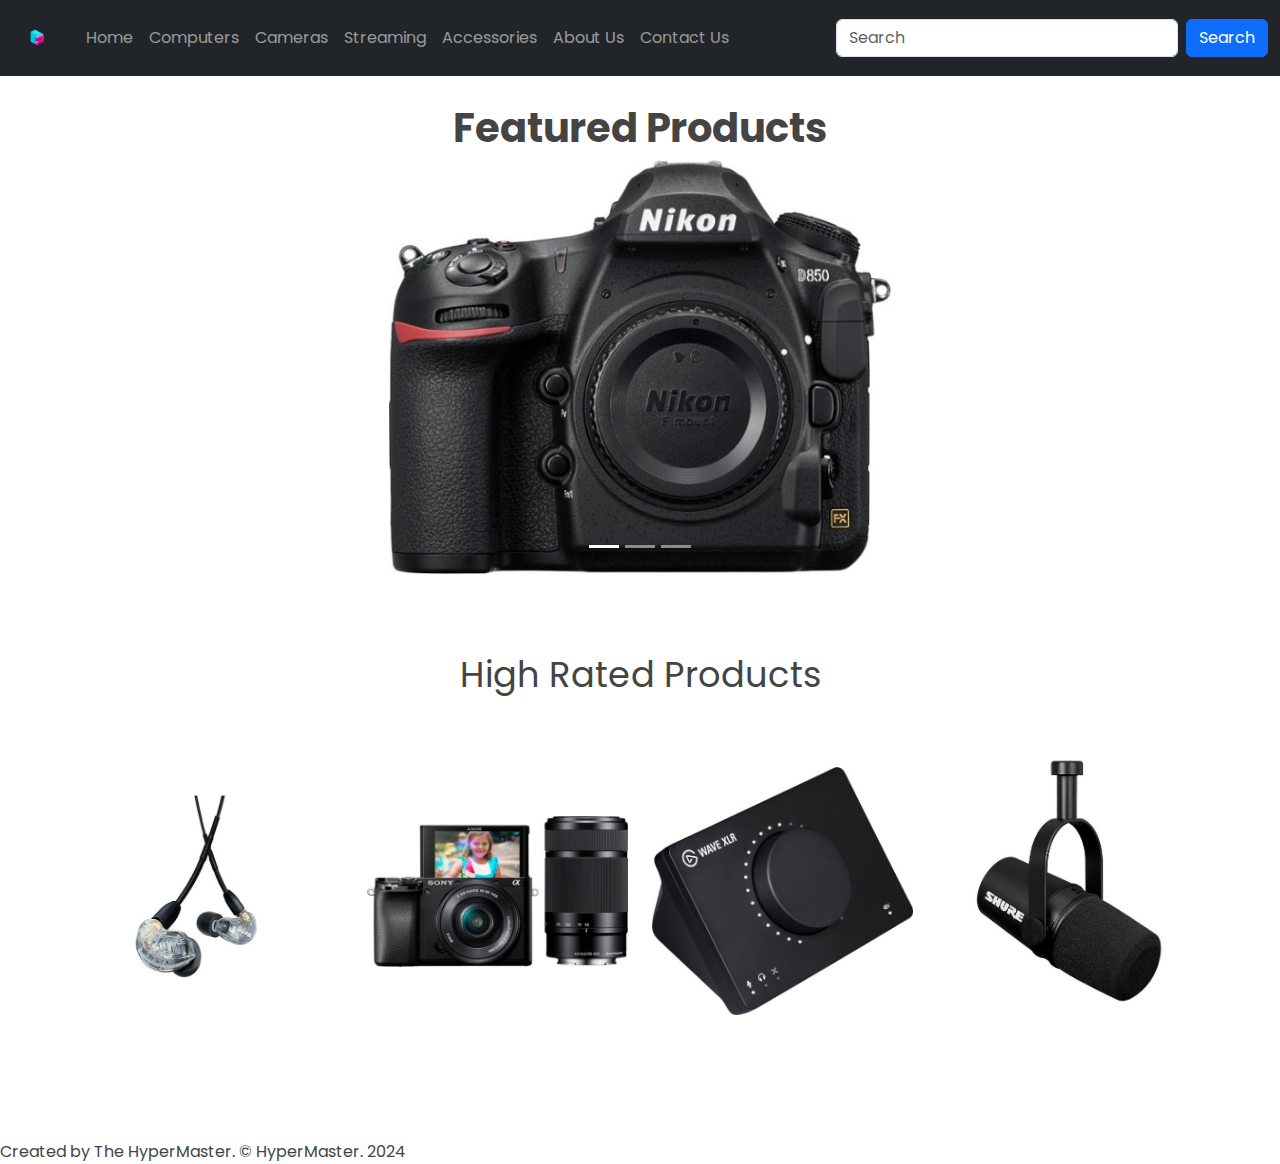
<file: index.html>
<!DOCTYPE html>
<html lang="en">
<head>
  <title>Home</title>
  <meta charset="utf-8">
  <meta name="viewport" content="width=device-width, initial-scale=1">
  <link href="https://cdn.jsdelivr.net/npm/bootstrap@5.3.3/dist/css/bootstrap.min.css" rel="stylesheet">
  <script src="https://cdn.jsdelivr.net/npm/bootstrap@5.3.3/dist/js/bootstrap.bundle.min.js"></script>
  <link rel='stylesheet' href='https://cdnjs.cloudflare.com/ajax/libs/font-awesome/5.15.3/css/all.min.css'>
  <link rel="stylesheet" href="index.css">
  
<!-- Required meta tags on the head section -->
<meta name="author" content="Raymundo Carrasco">
<meta name="description" content="The index page for the ecommerce project.">
<meta name="keywords" content="index, button, carousel">

</head>
<body>
    <nav class="navbar navbar-expand-sm navbar-dark bg-dark fixed-top">
      <div class="container-fluid">
        <a class="navbar-brand" href="index.html"><img src="images/logo.png" alt="Logo" height="50px"></a>
        <button class="navbar-toggler" type="button" data-bs-toggle="collapse" data-bs-target="#mynavbar">
          <span class="navbar-toggler-icon"></span>
        </button>
        <div class="collapse navbar-collapse" id="mynavbar">
          <ul class="navbar-nav me-auto">
            <li class="nav-item">
              <a class="nav-link" href="index.html">Home</a>
            </li>
            <li class="nav-item">
              <a class="nav-link" href="computers.html">Computers</a>
            </li>
            <li class="nav-item">
              <a class="nav-link" href="cameras.html">Cameras</a>
            </li>
            <li class="nav-item">
              <a class="nav-link" href="streaming.html">Streaming</a>
            </li>
            <li class="nav-item">
              <a class="nav-link" href="accessories.html">Accessories</a>
            </li>
            <li class="nav-item">
              <a class="nav-link" href="about.html">About Us</a>
            </li>
            <li class="nav-item">
              <a class="nav-link" href="contact.html">Contact Us</a>
            </li>
          </ul>
          <form class="d-flex">
            <input class="form-control me-2" type="text" placeholder="Search">
            <button class="btn btn-primary" type="button">Search</button>
          </form>
        </div>
      </div>
    </nav> 
  <br>

  <div class="container-fluid" style="margin-top:80px">
<!-- Carousel -->
<div id="demo" class="carousel slide" data-bs-ride="carousel">
  <caption><h1 style="text-align: center;"><strong>Featured Products</strong></h1></caption>

  <!-- Indicators/dots -->
  <div class="carousel-indicators">
    <button type="button" data-bs-target="#demo" data-bs-slide-to="0" class="active"></button>
    <button type="button" data-bs-target="#demo" data-bs-slide-to="1"></button>
    <button type="button" data-bs-target="#demo" data-bs-slide-to="2"></button>
  </div>
  
  <!-- The slideshow/carousel -->
  <div class="carousel-inner">
    <div class="carousel-item active">
      <img src="images/index/6084300_sd.jpg" alt="Nikon" class="rounded mx-auto d-block" style="width:40%">
    </div>
    <div class="carousel-item">
      <img src="images/index/6469112_sd.jpg" alt="A7 II" class="rounded mx-auto d-block" style="width:40%">
    </div>
    <div class="carousel-item">
      <img src="images/index/6486182_sd.jpg" alt="A7" class="rounded mx-auto d-block" style="width:40%">
    </div>
  </div>
  
  <!-- Left and right controls/icons -->
  <button class="carousel-control-prev" type="button" data-bs-target="#demo" data-bs-slide="prev">
    <span class="carousel-control-prev-icon"></span>
  </button>
  <button class="carousel-control-next" type="button" data-bs-target="#demo" data-bs-slide="next">
    <span class="carousel-control-next-icon"></span>
  </button>
</div>
</div>

<section class="section-products">
  <div class="container">
      <div class="row justify-content-center text-center">
          <div class="col-md-8 col-lg-6">
              <div class="header">
                  <h2>High Rated Products</h2>
              </div>
          </div>
      </div>
      <div class="row">
          <!-- Single Product -->
          <div class="col-md-6 col-lg-4 col-xl-3">
              <div id="product-1" class="single-product">
                  <div class="part-1">
                      <ul>
                          <li><a href="#"><i class="fas fa-shopping-cart"></i></a></li>
                          <li><a href="#"><i class="fas fa-heart"></i></a></li>
                          <li><a href="#"><i class="fas fa-plus"></i></a></li>
                          <li><a href="#"><i class="fas fa-expand"></i></a></li>
                      </ul>
                  </div>
                  <div class="part-2">
                  </div>
              </div>
          </div>
          <!-- Single Product -->
          <div class="col-md-6 col-lg-4 col-xl-3">
              <div id="product-2" class="single-product">
                  <div class="part-1">
                      <ul>
                          <li><a href="#"><i class="fas fa-shopping-cart"></i></a></li>
                          <li><a href="#"><i class="fas fa-heart"></i></a></li>
                          <li><a href="#"><i class="fas fa-plus"></i></a></li>
                          <li><a href="#"><i class="fas fa-expand"></i></a></li>
                      </ul>
                  </div>
                  <div class="part-2">
                  </div>
              </div>
          </div>
          <!-- Single Product -->
          <div class="col-md-6 col-lg-4 col-xl-3">
              <div id="product-3" class="single-product">
                  <div class="part-1">
                      <ul>
                          <li><a href="#"><i class="fas fa-shopping-cart"></i></a></li>
                          <li><a href="#"><i class="fas fa-heart"></i></a></li>
                          <li><a href="#"><i class="fas fa-plus"></i></a></li>
                          <li><a href="#"><i class="fas fa-expand"></i></a></li>
                      </ul>
                  </div>
                  <div class="part-2">
                  </div>
              </div>
          </div>
          <!-- Single Product -->
          <div class="col-md-6 col-lg-4 col-xl-3">
              <div id="product-4" class="single-product">
                  <div class="part-1">
                      <ul>
                          <li><a href="#"><i class="fas fa-shopping-cart"></i></a></li>
                          <li><a href="#"><i class="fas fa-heart"></i></a></li>
                          <li><a href="#"><i class="fas fa-plus"></i></a></li>
                          <li><a href="#"><i class="fas fa-expand"></i></a></li>
                      </ul>
                  </div>
                  <div class="part-2">
                  </div>
              </div>
          </div>
      </div>
  </div>
</section>
<br>
<footer> Created by The HyperMaster. &copy; HyperMaster. 2024</footer>
</body>
</html>
</file>
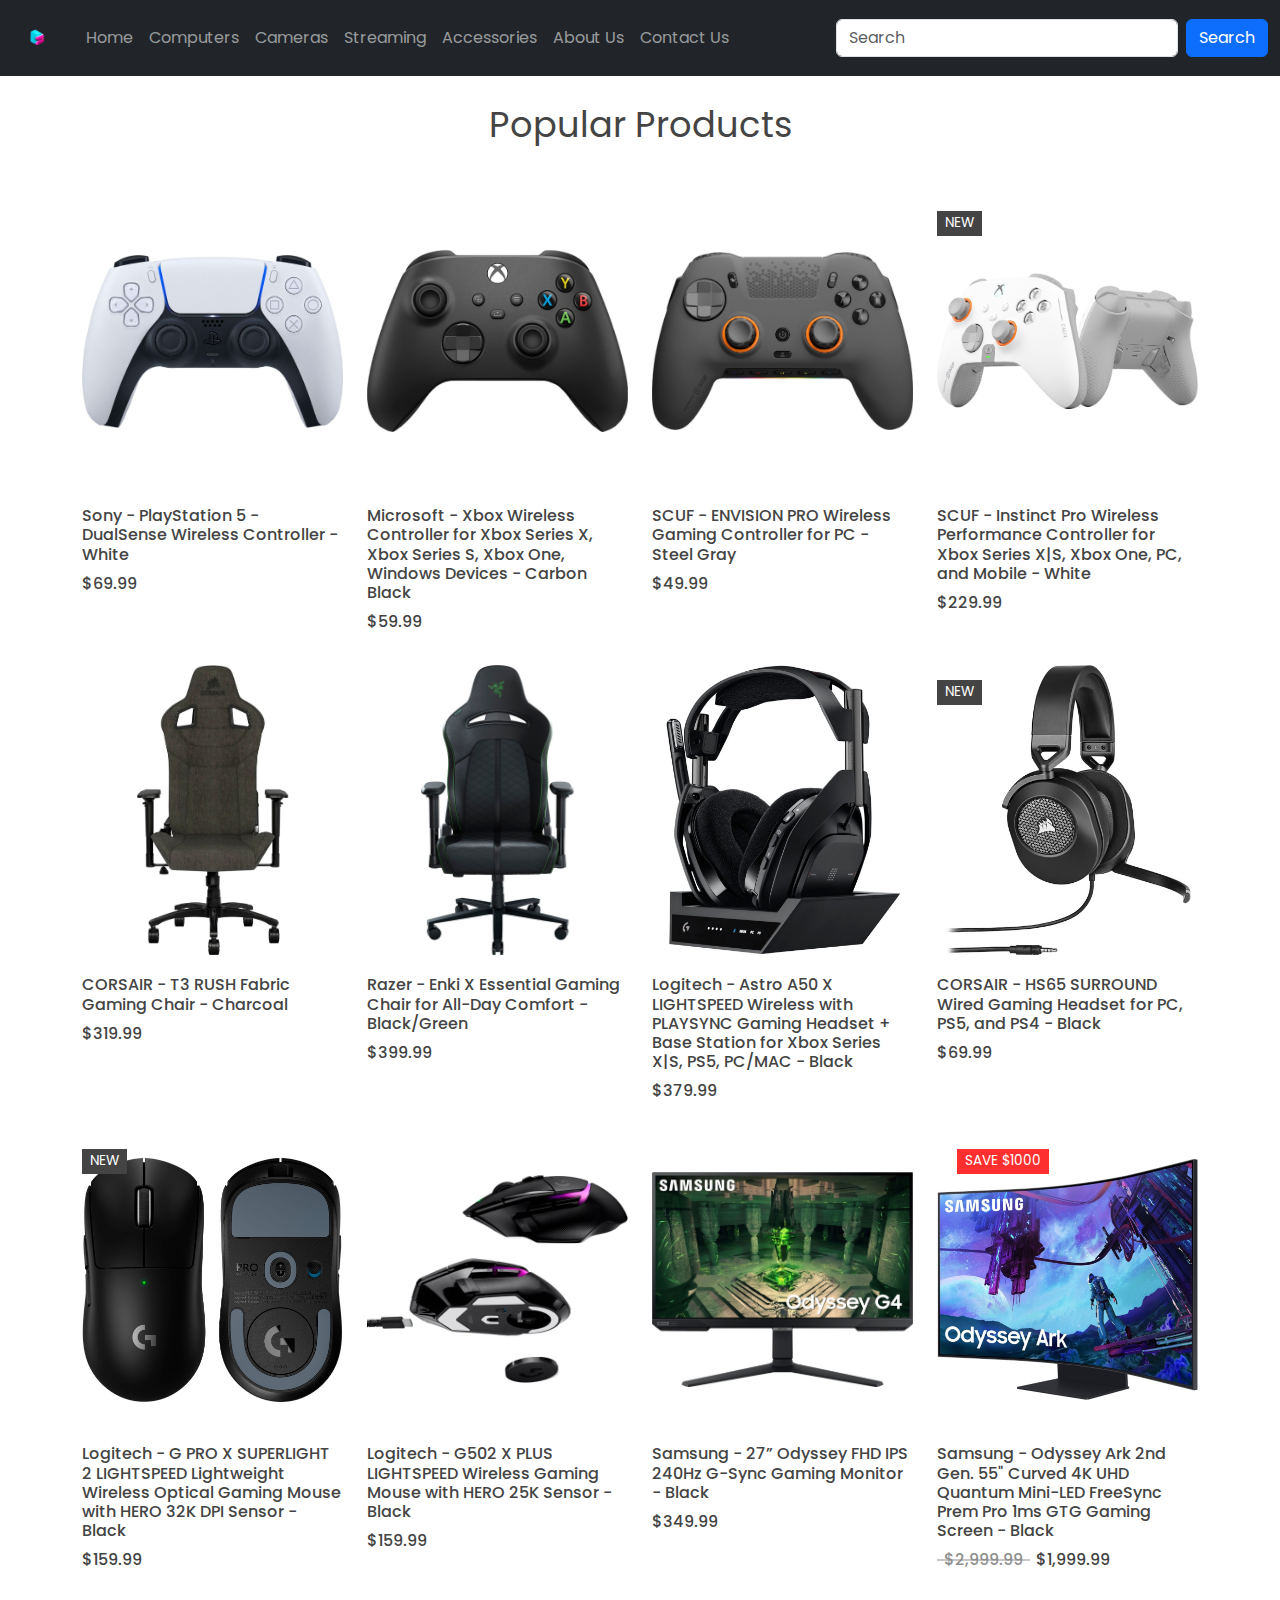
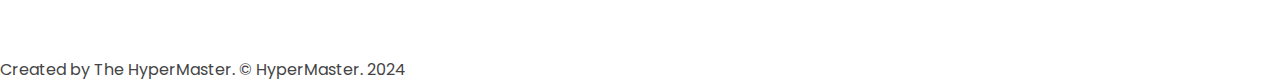
<file: accessories.html>
<!DOCTYPE html>
<html lang="en">
<head>
    <meta charset="UTF-8">
    <meta name="viewport" content="width=device-width, initial-scale=1.0">
    <link href="https://cdn.jsdelivr.net/npm/bootstrap@5.3.3/dist/css/bootstrap.min.css" rel="stylesheet">
	<script src="https://cdn.jsdelivr.net/npm/bootstrap@5.3.3/dist/js/bootstrap.bundle.min.js"></script> 
    <link rel='stylesheet' href='https://cdnjs.cloudflare.com/ajax/libs/font-awesome/5.15.3/css/all.min.css'>
    <link rel="stylesheet" href="accessories.css">
	<!-- Required meta tags on the head section -->
	<meta name="author" content="Raymundo Carrasco">
	<meta name="description" content="This is the html file for the accessories">
    <title>Accessories</title>
</head>
<body>
    <nav class="navbar navbar-expand-sm navbar-dark bg-dark fixed-top">
		<div class="container-fluid">
		  <a class="navbar-brand" href="index.html"><img src="images/logo.png" alt="Logo" height="50px"></a>
		  <button class="navbar-toggler" type="button" data-bs-toggle="collapse" data-bs-target="#mynavbar">
			<span class="navbar-toggler-icon"></span>
		  </button>
		  <div class="collapse navbar-collapse" id="mynavbar">
			<ul class="navbar-nav me-auto">
			  <li class="nav-item">
				<a class="nav-link" href="index.html">Home</a>
			  </li>
			  <li class="nav-item">
				<a class="nav-link" href="computers.html">Computers</a>
			  </li>
			  <li class="nav-item">
				<a class="nav-link" href="cameras.html">Cameras</a>
			  </li>
			  <li class="nav-item">
				<a class="nav-link" href="streaming.html">Streaming</a>
			  </li>
			  <li class="nav-item">
				<a class="nav-link" href="accessories.html">Accessories</a>
			  </li>
			  <li class="nav-item">
				<a class="nav-link" href="about.html">About Us</a>
			  </li>
			  <li class="nav-item">
				<a class="nav-link" href="contact.html">Contact Us</a>
			  </li>
			</ul>
			<form class="d-flex">
			  <input class="form-control me-2" type="text" placeholder="Search">
			  <button class="btn btn-primary" type="button">Search</button>
			</form>
		  </div>
		</div>
	  </nav> 
      <br>

	  <section class="section-products">
		<div class="container">
				<div class="row justify-content-center text-center">
						<div class="col-md-8 col-lg-6">
								<div class="header">
										<h2>Popular Products</h2>
								</div>
						</div>
				</div>
				<div class="row">
						<!-- Single Product -->
						<div class="col-md-6 col-lg-4 col-xl-3">
								<div id="product-1" class="single-product">
										<div class="part-1">
												<ul>
														<li><a href="#"><i class="fas fa-shopping-cart"></i></a></li>
														<li><a href="#"><i class="fas fa-heart"></i></a></li>
														<li><a href="#"><i class="fas fa-plus"></i></a></li>
														<li><a href="#"><i class="fas fa-expand"></i></a></li>
												</ul>
										</div>
										<div class="part-2">
												<h3 class="product-title">Sony - PlayStation 5 - DualSense Wireless Controller - White</h3>
												<h4 class="product-price">$69.99</h4>
										</div>
								</div>
						</div>
						<!-- Single Product -->
						<div class="col-md-6 col-lg-4 col-xl-3">
								<div id="product-2" class="single-product">
										<div class="part-1">
												<ul>
														<li><a href="#"><i class="fas fa-shopping-cart"></i></a></li>
														<li><a href="#"><i class="fas fa-heart"></i></a></li>
														<li><a href="#"><i class="fas fa-plus"></i></a></li>
														<li><a href="#"><i class="fas fa-expand"></i></a></li>
												</ul>
										</div>
										<div class="part-2">
												<h3 class="product-title">Microsoft - Xbox Wireless Controller for Xbox Series X, Xbox Series S, Xbox One, Windows Devices - Carbon Black</h3>
												<h4 class="product-price">$59.99</h4>
										</div>
								</div>
						</div>
						<!-- Single Product -->
						<div class="col-md-6 col-lg-4 col-xl-3">
								<div id="product-3" class="single-product">
										<div class="part-1">
												<ul>
														<li><a href="#"><i class="fas fa-shopping-cart"></i></a></li>
														<li><a href="#"><i class="fas fa-heart"></i></a></li>
														<li><a href="#"><i class="fas fa-plus"></i></a></li>
														<li><a href="#"><i class="fas fa-expand"></i></a></li>
												</ul>
										</div>
										<div class="part-2">
												<h3 class="product-title">SCUF - ENVISION PRO Wireless Gaming Controller for PC - Steel Gray</h3>
												<h4 class="product-price">$49.99</h4>
										</div>
								</div>
						</div>
						<!-- Single Product -->
						<div class="col-md-6 col-lg-4 col-xl-3">
								<div id="product-4" class="single-product">
										<div class="part-1">
												<span class="new">new</span>
												<ul>
														<li><a href="#"><i class="fas fa-shopping-cart"></i></a></li>
														<li><a href="#"><i class="fas fa-heart"></i></a></li>
														<li><a href="#"><i class="fas fa-plus"></i></a></li>
														<li><a href="#"><i class="fas fa-expand"></i></a></li>
												</ul>
										</div>
										<div class="part-2">
												<h3 class="product-title">SCUF - Instinct Pro Wireless Performance Controller for Xbox Series X|S, Xbox One, PC, and Mobile - White</h3>
												<h4 class="product-price">$229.99</h4>
										</div>
								</div>
						</div>
						<!-- Single Product -->
						<div class="col-md-6 col-lg-4 col-xl-3">
								<div id="product-5" class="single-product">
										<div class="part-1">
												<ul>
														<li><a href="#"><i class="fas fa-shopping-cart"></i></a></li>
														<li><a href="#"><i class="fas fa-heart"></i></a></li>
														<li><a href="#"><i class="fas fa-plus"></i></a></li>
														<li><a href="#"><i class="fas fa-expand"></i></a></li>
												</ul>
										</div>
										<div class="part-2">
												<h3 class="product-title">CORSAIR - T3 RUSH Fabric Gaming Chair - Charcoal</h3>
												<h4 class="product-price">$319.99</h4>
										</div>
								</div>
						</div>
						<!-- Single Product -->
						<div class="col-md-6 col-lg-4 col-xl-3">
								<div id="product-6" class="single-product">
										<div class="part-1">
												<ul>
														<li><a href="#"><i class="fas fa-shopping-cart"></i></a></li>
														<li><a href="#"><i class="fas fa-heart"></i></a></li>
														<li><a href="#"><i class="fas fa-plus"></i></a></li>
														<li><a href="#"><i class="fas fa-expand"></i></a></li>
												</ul>
										</div>
										<div class="part-2">
												<h3 class="product-title">Razer - Enki X Essential Gaming Chair for All-Day Comfort - Black/Green</h3>
												<h4 class="product-price">$399.99</h4>
										</div>
								</div>
						</div>
						<!-- Single Product -->
						<div class="col-md-6 col-lg-4 col-xl-3">
								<div id="product-7" class="single-product">
										<div class="part-1">
												<ul>
														<li><a href="#"><i class="fas fa-shopping-cart"></i></a></li>
														<li><a href="#"><i class="fas fa-heart"></i></a></li>
														<li><a href="#"><i class="fas fa-plus"></i></a></li>
														<li><a href="#"><i class="fas fa-expand"></i></a></li>
												</ul>
										</div>
										<div class="part-2">
												<h3 class="product-title">Logitech - Astro A50 X LIGHTSPEED Wireless with PLAYSYNC Gaming Headset + Base Station for Xbox Series X|S, PS5, PC/MAC - Black</h3>
												<h4 class="product-price">$379.99</h4>
										</div>
								</div>
						</div>
						<!-- Single Product -->
						<div class="col-md-6 col-lg-4 col-xl-3">
								<div id="product-8" class="single-product">
										<div class="part-1">
												<span class="new">new</span>
												<ul>
														<li><a href="#"><i class="fas fa-shopping-cart"></i></a></li>
														<li><a href="#"><i class="fas fa-heart"></i></a></li>
														<li><a href="#"><i class="fas fa-plus"></i></a></li>
														<li><a href="#"><i class="fas fa-expand"></i></a></li>
												</ul>
										</div>
										<div class="part-2">
												<h3 class="product-title">CORSAIR - HS65 SURROUND Wired Gaming Headset for PC, PS5, and PS4 - Black</h3>
												<h4 class="product-price">$69.99</h4>
										</div>
								</div>
						</div>
                        <!-- Single Product -->
						<div class="col-md-6 col-lg-4 col-xl-3">
                            <div id="product-9" class="single-product">
                                    <div class="part-1">
                                            <span class="new">new</span>
                                            <ul>
                                                    <li><a href="#"><i class="fas fa-shopping-cart"></i></a></li>
                                                    <li><a href="#"><i class="fas fa-heart"></i></a></li>
                                                    <li><a href="#"><i class="fas fa-plus"></i></a></li>
                                                    <li><a href="#"><i class="fas fa-expand"></i></a></li>
                                            </ul>
                                    </div>
                                    <div class="part-2">
                                            <h3 class="product-title">Logitech - G PRO X SUPERLIGHT 2 LIGHTSPEED Lightweight Wireless Optical Gaming Mouse with HERO 32K DPI Sensor - Black</h3>
                                            <h4 class="product-price">$159.99</h4>
                                    </div>
                            </div>
                    </div>
                    <!-- Single Product -->
                    <div class="col-md-6 col-lg-4 col-xl-3">
                            <div id="product-10" class="single-product">
                                    <div class="part-1">
                                            <ul>
                                                    <li><a href="#"><i class="fas fa-shopping-cart"></i></a></li>
                                                    <li><a href="#"><i class="fas fa-heart"></i></a></li>
                                                    <li><a href="#"><i class="fas fa-plus"></i></a></li>
                                                    <li><a href="#"><i class="fas fa-expand"></i></a></li>
                                            </ul>
                                    </div>
                                    <div class="part-2">
                                            <h3 class="product-title">Logitech - G502 X PLUS LIGHTSPEED Wireless Gaming Mouse with HERO 25K Sensor - Black</h3>
                                            <h4 class="product-price">$159.99</h4>
                                    </div>
                            </div>
                    </div>
                    <!-- Single Product -->
                    <div class="col-md-6 col-lg-4 col-xl-3">
                            <div id="product-11" class="single-product">
                                    <div class="part-1">
                                            <ul>
                                                    <li><a href="#"><i class="fas fa-shopping-cart"></i></a></li>
                                                    <li><a href="#"><i class="fas fa-heart"></i></a></li>
                                                    <li><a href="#"><i class="fas fa-plus"></i></a></li>
                                                    <li><a href="#"><i class="fas fa-expand"></i></a></li>
                                            </ul>
                                    </div>
                                    <div class="part-2">
                                            <h3 class="product-title">Samsung - 27” Odyssey FHD IPS 240Hz G-Sync Gaming Monitor - Black</h3>
                                            <h4 class="product-price">$349.99</h4>
                                    </div>
                            </div>
                    </div>
                    <!-- Single Product -->
                    <div class="col-md-6 col-lg-4 col-xl-3">
                            <div id="product-12" class="single-product">
                                    <div class="part-1">
										<span class="discount">Save $1000</span>
                                            <ul>
                                                    <li><a href="#"><i class="fas fa-shopping-cart"></i></a></li>
                                                    <li><a href="#"><i class="fas fa-heart"></i></a></li>
                                                    <li><a href="#"><i class="fas fa-plus"></i></a></li>
                                                    <li><a href="#"><i class="fas fa-expand"></i></a></li>
                                            </ul>
                                    </div>
                                    <div class="part-2">
                                            <h3 class="product-title">Samsung - Odyssey Ark 2nd Gen. 55" Curved 4K UHD Quantum Mini-LED FreeSync Prem Pro 1ms GTG Gaming Screen - Black</h3>
                                            <h4 class="product-old-price">$2,999.99</h4>
											<h4 class="product-price">$1,999.99</h4>
                                    </div>
                            </div>
                    </div>
				</div>
		</div>
</section>
<footer> Created by The HyperMaster. &copy; HyperMaster. 2024</footer>    
</body>
</html>
</file>
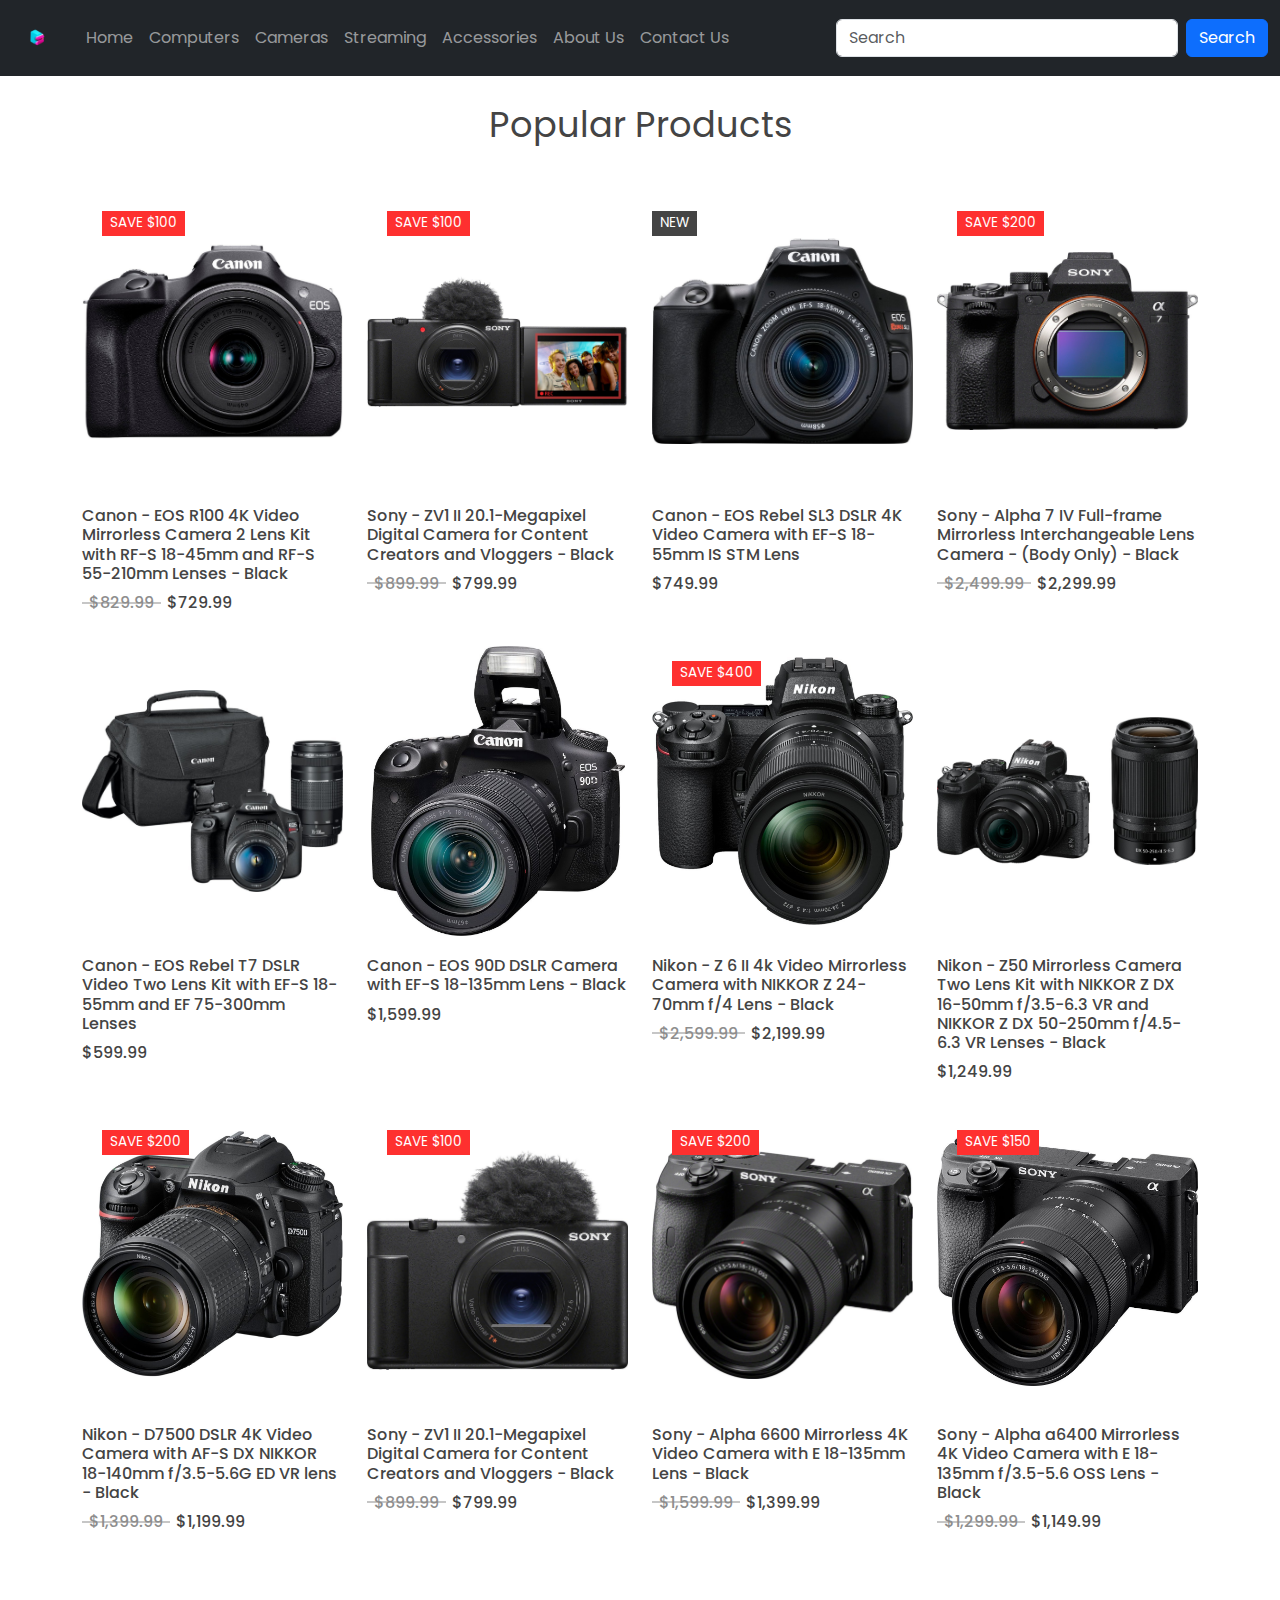
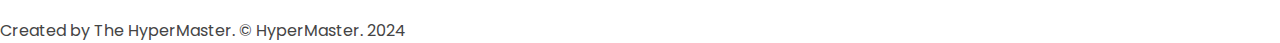
<file: cameras.html>
<!DOCTYPE html>
<html lang="en">
<head>
    <meta charset="UTF-8">
    <meta name="viewport" content="width=device-width, initial-scale=1.0">
    <link href="https://cdn.jsdelivr.net/npm/bootstrap@5.3.3/dist/css/bootstrap.min.css" rel="stylesheet">
	<script src="https://cdn.jsdelivr.net/npm/bootstrap@5.3.3/dist/js/bootstrap.bundle.min.js"></script> 
    <link rel='stylesheet' href='https://cdnjs.cloudflare.com/ajax/libs/font-awesome/5.15.3/css/all.min.css'>
    <link rel="stylesheet" href="cameras.css">
	<!-- Required meta tags on the head section -->
	<meta name="author" content="Raymundo Carrasco">
	<meta name="description" content="This is the html file for cameras">
    <title>Cameras</title>
</head>
<body>
    <nav class="navbar navbar-expand-sm navbar-dark bg-dark fixed-top">
		<div class="container-fluid">
		  <a class="navbar-brand" href="index.html"><img src="images/logo.png" alt="Logo" height="50px"></a>
		  <button class="navbar-toggler" type="button" data-bs-toggle="collapse" data-bs-target="#mynavbar">
			<span class="navbar-toggler-icon"></span>
		  </button>
		  <div class="collapse navbar-collapse" id="mynavbar">
			<ul class="navbar-nav me-auto">
			  <li class="nav-item">
				<a class="nav-link" href="index.html">Home</a>
			  </li>
			  <li class="nav-item">
				<a class="nav-link" href="computers.html">Computers</a>
			  </li>
			  <li class="nav-item">
				<a class="nav-link" href="cameras.html">Cameras</a>
			  </li>
			  <li class="nav-item">
				<a class="nav-link" href="streaming.html">Streaming</a>
			  </li>
			  <li class="nav-item">
				<a class="nav-link" href="accessories.html">Accessories</a>
			  </li>
			  <li class="nav-item">
				<a class="nav-link" href="about.html">About Us</a>
			  </li>
			  <li class="nav-item">
				<a class="nav-link" href="contact.html">Contact Us</a>
			  </li>
			</ul>
			<form class="d-flex">
			  <input class="form-control me-2" type="text" placeholder="Search">
			  <button class="btn btn-primary" type="button">Search</button>
			</form>
		  </div>
		</div>
	  </nav> 
      <br>

    <section class="section-products">
		<div class="container">
				<div class="row justify-content-center text-center">
						<div class="col-md-8 col-lg-6">
								<div class="header">
										<h2>Popular Products</h2>
								</div>
						</div>
				</div>
				<div class="row">
						<!-- Single Product -->
						<div class="col-md-6 col-lg-4 col-xl-3">
								<div id="product-1" class="single-product">
										<div class="part-1">
											<span class="discount">Save $100</span>
												<ul>
														<li><a href="#"><i class="fas fa-shopping-cart"></i></a></li>
														<li><a href="#"><i class="fas fa-heart"></i></a></li>
														<li><a href="#"><i class="fas fa-plus"></i></a></li>
														<li><a href="#"><i class="fas fa-expand"></i></a></li>
												</ul>
										</div>
										<div class="part-2">
												<h3 class="product-title">Canon - EOS R100 4K Video Mirrorless Camera 2 Lens Kit with RF-S 18-45mm and RF-S 55-210mm Lenses - Black</h3>
												<h4 class="product-old-price">$829.99</h4>
												<h4 class="product-price">$729.99</h4>
										</div>
								</div>
						</div>
						<!-- Single Product -->
						<div class="col-md-6 col-lg-4 col-xl-3">
								<div id="product-2" class="single-product">
										<div class="part-1">
												<span class="discount">Save $100</span>
												<ul>
														<li><a href="#"><i class="fas fa-shopping-cart"></i></a></li>
														<li><a href="#"><i class="fas fa-heart"></i></a></li>
														<li><a href="#"><i class="fas fa-plus"></i></a></li>
														<li><a href="#"><i class="fas fa-expand"></i></a></li>
												</ul>
										</div>
										<div class="part-2">
												<h3 class="product-title">Sony - ZV1 II 20.1-Megapixel Digital Camera for Content Creators and Vloggers - Black</h3>
												<h4 class="product-old-price">$899.99</h4>
												<h4 class="product-price">$799.99</h4>
										</div>
								</div>
						</div>
						<!-- Single Product -->
						<div class="col-md-6 col-lg-4 col-xl-3">
								<div id="product-3" class="single-product">
										<div class="part-1">
											<span class="new">new</span>
												<ul>
														<li><a href="#"><i class="fas fa-shopping-cart"></i></a></li>
														<li><a href="#"><i class="fas fa-heart"></i></a></li>
														<li><a href="#"><i class="fas fa-plus"></i></a></li>
														<li><a href="#"><i class="fas fa-expand"></i></a></li>
												</ul>
										</div>
										<div class="part-2">
												<h3 class="product-title">Canon - EOS Rebel SL3 DSLR 4K Video Camera with EF-S 18-55mm IS STM Lens</h3>
												<h4 class="product-price">$749.99</h4>
										</div>
								</div>
						</div>
						<!-- Single Product -->
						<div class="col-md-6 col-lg-4 col-xl-3">
								<div id="product-4" class="single-product">
										<div class="part-1">
											<span class="discount">Save $200</span>
												<ul>
														<li><a href="#"><i class="fas fa-shopping-cart"></i></a></li>
														<li><a href="#"><i class="fas fa-heart"></i></a></li>
														<li><a href="#"><i class="fas fa-plus"></i></a></li>
														<li><a href="#"><i class="fas fa-expand"></i></a></li>
												</ul>
										</div>
										<div class="part-2">
												<h3 class="product-title">Sony - Alpha 7 IV Full-frame Mirrorless Interchangeable Lens Camera - (Body Only) - Black</h3>
												<h4 class="product-old-price">$2,499.99</h4>
												<h4 class="product-price">$2,299.99</h4>
										</div>
								</div>
						</div>
						<!-- Single Product -->
						<div class="col-md-6 col-lg-4 col-xl-3">
								<div id="product-5" class="single-product">
										<div class="part-1">
												<ul>
														<li><a href="#"><i class="fas fa-shopping-cart"></i></a></li>
														<li><a href="#"><i class="fas fa-heart"></i></a></li>
														<li><a href="#"><i class="fas fa-plus"></i></a></li>
														<li><a href="#"><i class="fas fa-expand"></i></a></li>
												</ul>
										</div>
										<div class="part-2">
												<h3 class="product-title">Canon - EOS Rebel T7 DSLR Video Two Lens Kit with EF-S 18-55mm and EF 75-300mm Lenses</h3>
												<h4 class="product-price">$599.99</h4>
										</div>
								</div>
						</div>
						<!-- Single Product -->
						<div class="col-md-6 col-lg-4 col-xl-3">
								<div id="product-6" class="single-product">
										<div class="part-1">
												<ul>
														<li><a href="#"><i class="fas fa-shopping-cart"></i></a></li>
														<li><a href="#"><i class="fas fa-heart"></i></a></li>
														<li><a href="#"><i class="fas fa-plus"></i></a></li>
														<li><a href="#"><i class="fas fa-expand"></i></a></li>
												</ul>
										</div>
										<div class="part-2">
												<h3 class="product-title">Canon - EOS 90D DSLR Camera with EF-S 18-135mm Lens - Black</h3>
												<h4 class="product-price">$1,599.99</h4>
										</div>
								</div>
						</div>
						<!-- Single Product -->
						<div class="col-md-6 col-lg-4 col-xl-3">
								<div id="product-7" class="single-product">
										<div class="part-1">
											<span class="discount">Save $400</span>
												<ul>
														<li><a href="#"><i class="fas fa-shopping-cart"></i></a></li>
														<li><a href="#"><i class="fas fa-heart"></i></a></li>
														<li><a href="#"><i class="fas fa-plus"></i></a></li>
														<li><a href="#"><i class="fas fa-expand"></i></a></li>
												</ul>
										</div>
										<div class="part-2">
												<h3 class="product-title">Nikon - Z 6 II 4k Video Mirrorless Camera with NIKKOR Z 24-70mm f/4 Lens - Black </h3>
												<h4 class="product-old-price">$2,599.99</h4>
												<h4 class="product-price">$2,199.99</h4>
										</div>
								</div>
						</div>
						<!-- Single Product -->
						<div class="col-md-6 col-lg-4 col-xl-3">
								<div id="product-8" class="single-product">
										<div class="part-1">
												<ul>
														<li><a href="#"><i class="fas fa-shopping-cart"></i></a></li>
														<li><a href="#"><i class="fas fa-heart"></i></a></li>
														<li><a href="#"><i class="fas fa-plus"></i></a></li>
														<li><a href="#"><i class="fas fa-expand"></i></a></li>
												</ul>
										</div>
										<div class="part-2">
												<h3 class="product-title">Nikon - Z50 Mirrorless Camera Two Lens Kit with NIKKOR Z DX 16-50mm f/3.5-6.3 VR and NIKKOR Z DX 50-250mm f/4.5-6.3 VR Lenses - Black</h3>
												<h4 class="product-price">$1,249.99</h4>
										</div>
								</div>
						</div>
                        <!-- Single Product -->
						<div class="col-md-6 col-lg-4 col-xl-3">
                            <div id="product-9" class="single-product">
                                    <div class="part-1">
										<span class="discount">Save $200</span>
                                            <ul>
                                                    <li><a href="#"><i class="fas fa-shopping-cart"></i></a></li>
                                                    <li><a href="#"><i class="fas fa-heart"></i></a></li>
                                                    <li><a href="#"><i class="fas fa-plus"></i></a></li>
                                                    <li><a href="#"><i class="fas fa-expand"></i></a></li>
                                            </ul>
                                    </div>
                                    <div class="part-2">
                                            <h3 class="product-title">Nikon - D7500 DSLR 4K Video Camera with AF-S DX NIKKOR 18-140mm f/3.5-5.6G ED VR lens - Black</h3>
                                            <h4 class="product-old-price">$1,399.99</h4>
											<h4 class="product-price">$1,199.99</h4>
                                    </div>
                            </div>
                    </div>
                    <!-- Single Product -->
                    <div class="col-md-6 col-lg-4 col-xl-3">
                            <div id="product-10" class="single-product">
                                    <div class="part-1">
										<span class="discount">Save $100</span>
                                            <ul>
                                                    <li><a href="#"><i class="fas fa-shopping-cart"></i></a></li>
                                                    <li><a href="#"><i class="fas fa-heart"></i></a></li>
                                                    <li><a href="#"><i class="fas fa-plus"></i></a></li>
                                                    <li><a href="#"><i class="fas fa-expand"></i></a></li>
                                            </ul>
                                    </div>
                                    <div class="part-2">
                                            <h3 class="product-title">Sony - ZV1 II 20.1-Megapixel Digital Camera for Content Creators and Vloggers - Black</h3>
                                            <h4 class="product-old-price">$899.99</h4>
											<h4 class="product-price">$799.99</h4>
                                    </div>
                            </div>
                    </div>
                    <!-- Single Product -->
                    <div class="col-md-6 col-lg-4 col-xl-3">
                            <div id="product-11" class="single-product">
                                    <div class="part-1">
										<span class="discount">Save $200</span>
                                            <ul>
                                                    <li><a href="#"><i class="fas fa-shopping-cart"></i></a></li>
                                                    <li><a href="#"><i class="fas fa-heart"></i></a></li>
                                                    <li><a href="#"><i class="fas fa-plus"></i></a></li>
                                                    <li><a href="#"><i class="fas fa-expand"></i></a></li>
                                            </ul>
                                    </div>
                                    <div class="part-2">
                                            <h3 class="product-title">Sony - Alpha 6600 Mirrorless 4K Video Camera with E 18-135mm Lens - Black</h3>
                                            <h4 class="product-old-price">$1,599.99</h4>
											<h4 class="product-price">$1,399.99</h4>
                                    </div>
                            </div>
                    </div>
                    <!-- Single Product -->
                    <div class="col-md-6 col-lg-4 col-xl-3">
                            <div id="product-12" class="single-product">
                                    <div class="part-1">
										<span class="discount">Save $150</span>
                                            <ul>
                                                    <li><a href="#"><i class="fas fa-shopping-cart"></i></a></li>
                                                    <li><a href="#"><i class="fas fa-heart"></i></a></li>
                                                    <li><a href="#"><i class="fas fa-plus"></i></a></li>
                                                    <li><a href="#"><i class="fas fa-expand"></i></a></li>
                                            </ul>
                                    </div>
                                    <div class="part-2">
                                            <h3 class="product-title">Sony - Alpha a6400 Mirrorless 4K Video Camera with E 18-135mm f/3.5-5.6 OSS Lens - Black</h3>
											<h4 class="product-old-price">$1,299.99</h4>
											<h4 class="product-price">$1,149.99</h4>
                                    </div>
                            </div>
                    </div>
				</div>
		</div>
</section>
<footer> Created by The HyperMaster. &copy; HyperMaster. 2024</footer>    
</body>
</html>
</file>
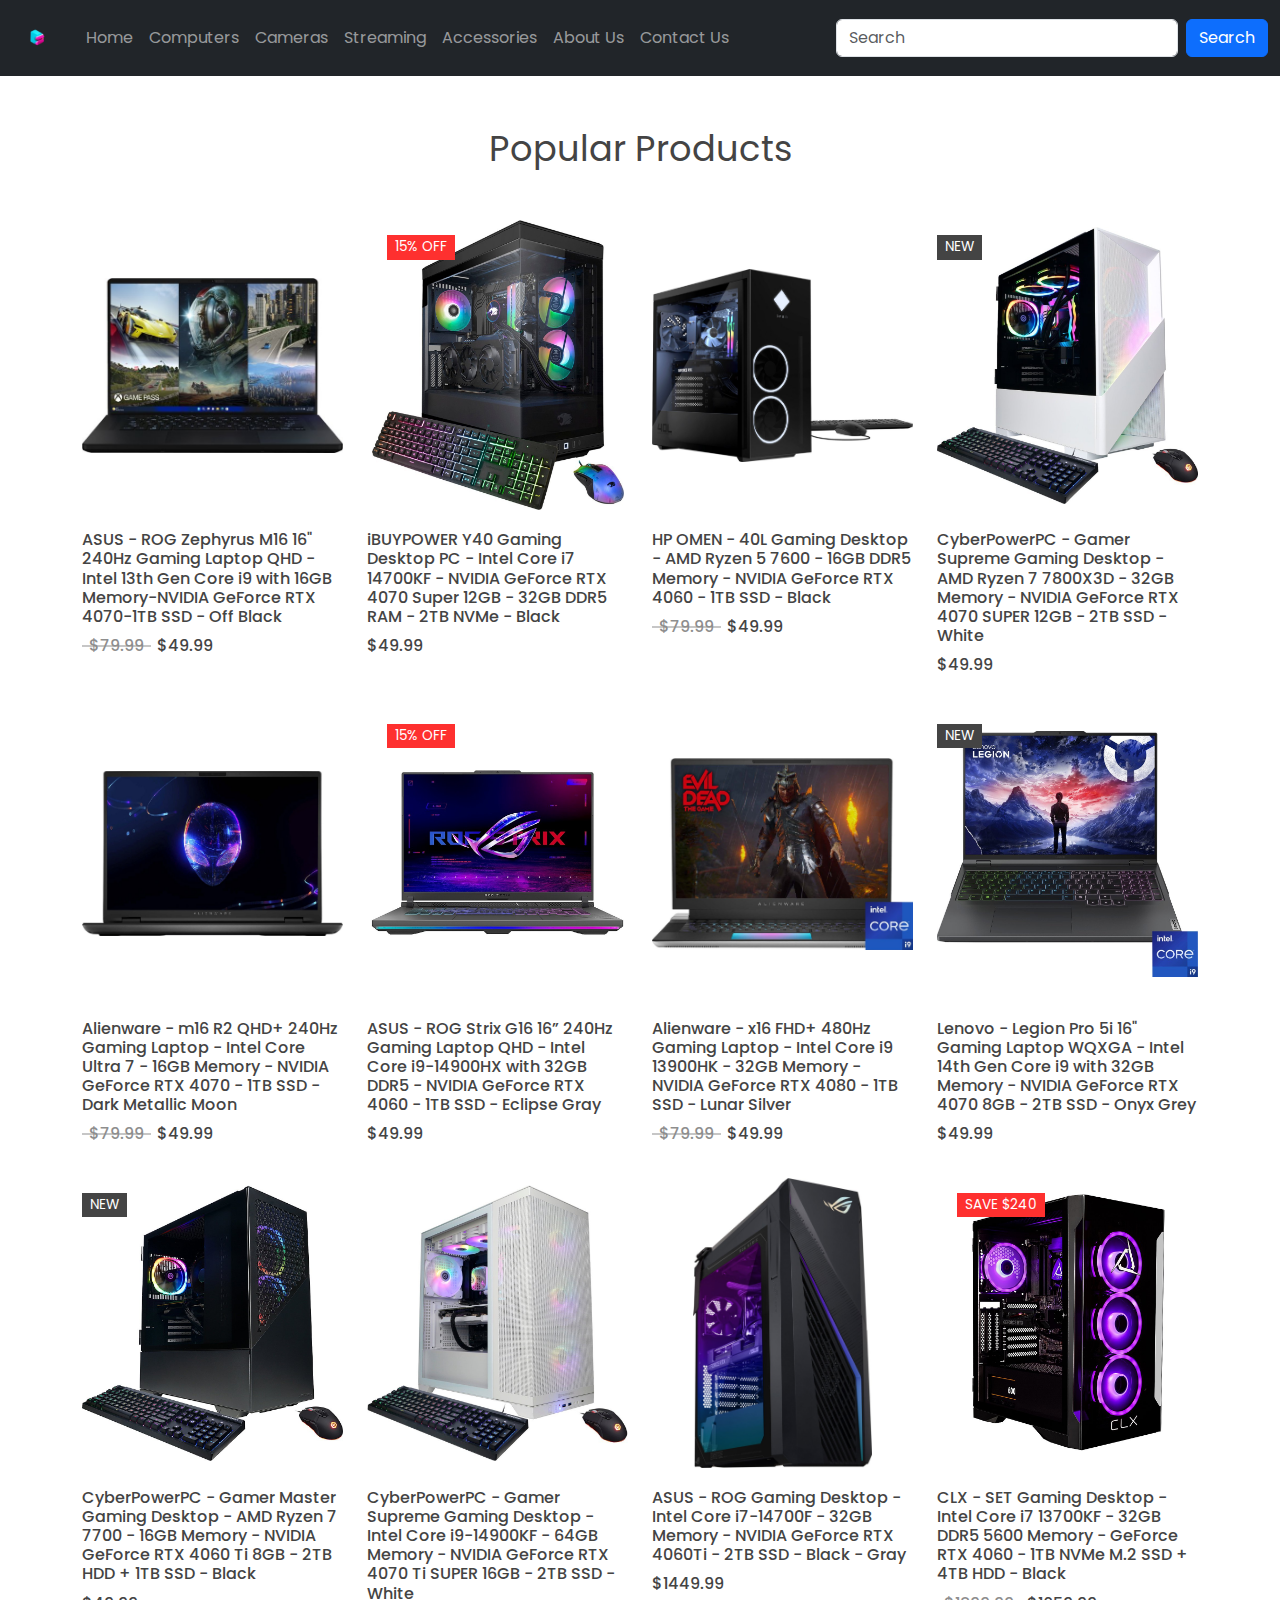
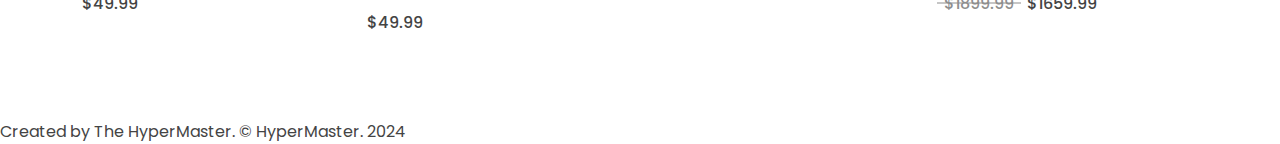
<file: computers.html>
<!DOCTYPE html>
<html lang="en">
<head>
    <meta charset="UTF-8">
    <meta name="viewport" content="width=device-width, initial-scale=1.0">
	<link href="https://cdn.jsdelivr.net/npm/bootstrap@5.3.3/dist/css/bootstrap.min.css" rel="stylesheet">
	<script src="https://cdn.jsdelivr.net/npm/bootstrap@5.3.3/dist/js/bootstrap.bundle.min.js"></script> 
    <link rel='stylesheet' href='https://cdnjs.cloudflare.com/ajax/libs/font-awesome/5.15.3/css/all.min.css'>
    <link rel="stylesheet" href="computers.css">
	<!-- Required meta tags on the head section -->
	<meta name="author" content="Raymundo Carrasco">
	<meta name="description" content="This is the html file for computers">
    <title>Computers</title>
</head>
<body>
	<br>
	<nav class="navbar navbar-expand-sm navbar-dark bg-dark fixed-top">
		<div class="container-fluid">
		  <a class="navbar-brand" href="index.html"><img src="images/logo.png" alt="Logo" height="50px"></a>
		  <button class="navbar-toggler" type="button" data-bs-toggle="collapse" data-bs-target="#mynavbar">
			<span class="navbar-toggler-icon"></span>
		  </button>
		  <div class="collapse navbar-collapse" id="mynavbar">
			<ul class="navbar-nav me-auto">
			  <li class="nav-item">
				<a class="nav-link" href="index.html">Home</a>
			  </li>
			  <li class="nav-item">
				<a class="nav-link" href="computers.html">Computers</a>
			  </li>
			  <li class="nav-item">
				<a class="nav-link" href="cameras.html">Cameras</a>
			  </li>
			  <li class="nav-item">
				<a class="nav-link" href="streaming.html">Streaming</a>
			  </li>
			  <li class="nav-item">
				<a class="nav-link" href="accessories.html">Accessories</a>
			  </li>
			  <li class="nav-item">
				<a class="nav-link" href="about.html">About Us</a>
			  </li>
			  <li class="nav-item">
				<a class="nav-link" href="contact.html">Contact Us</a>
			  </li>
			</ul>
			<form class="d-flex">
			  <input class="form-control me-2" type="text" placeholder="Search">
			  <button class="btn btn-primary" type="button">Search</button>
			</form>
		  </div>
		</div>
	  </nav> 
	<br>

    <section class="section-products">
		<div class="container">
				<div class="row justify-content-center text-center">
						<div class="col-md-8 col-lg-6">
								<div class="header">
										<h2>Popular Products</h2>
								</div>
						</div>
				</div>
				<div class="row">
						<!-- Single Product -->
						<div class="col-md-6 col-lg-4 col-xl-3">
								<div id="product-1" class="single-product">
										<div class="part-1">
												<ul>
														<li><a href="#"><i class="fas fa-shopping-cart"></i></a></li>
														<li><a href="#"><i class="fas fa-heart"></i></a></li>
														<li><a href="#"><i class="fas fa-plus"></i></a></li>
														<li><a href="#"><i class="fas fa-expand"></i></a></li>
												</ul>
										</div>
										<div class="part-2">
												<h3 class="product-title">ASUS - ROG Zephyrus M16 16" 240Hz Gaming Laptop QHD - Intel 13th Gen Core i9 with 16GB Memory-NVIDIA GeForce RTX 4070-1TB SSD - Off Black</h3>
												<h4 class="product-old-price">$79.99</h4>
												<h4 class="product-price">$49.99</h4>
										</div>
								</div>
						</div>
						<!-- Single Product -->
						<div class="col-md-6 col-lg-4 col-xl-3">
								<div id="product-2" class="single-product">
										<div class="part-1">
												<span class="discount">15% off</span>
												<ul>
														<li><a href="#"><i class="fas fa-shopping-cart"></i></a></li>
														<li><a href="#"><i class="fas fa-heart"></i></a></li>
														<li><a href="#"><i class="fas fa-plus"></i></a></li>
														<li><a href="#"><i class="fas fa-expand"></i></a></li>
												</ul>
										</div>
										<div class="part-2">
												<h3 class="product-title">iBUYPOWER Y40 Gaming Desktop PC - Intel Core i7 14700KF - NVIDIA GeForce RTX 4070 Super 12GB - 32GB DDR5 RAM - 2TB NVMe - Black</h3>
												<h4 class="product-price">$49.99</h4>
										</div>
								</div>
						</div>
						<!-- Single Product -->
						<div class="col-md-6 col-lg-4 col-xl-3">
								<div id="product-3" class="single-product">
										<div class="part-1">
												<ul>
														<li><a href="#"><i class="fas fa-shopping-cart"></i></a></li>
														<li><a href="#"><i class="fas fa-heart"></i></a></li>
														<li><a href="#"><i class="fas fa-plus"></i></a></li>
														<li><a href="#"><i class="fas fa-expand"></i></a></li>
												</ul>
										</div>
										<div class="part-2">
												<h3 class="product-title">HP OMEN - 40L Gaming Desktop - AMD Ryzen 5 7600 - 16GB DDR5 Memory - NVIDIA GeForce RTX 4060 - 1TB SSD - Black</h3>
												<h4 class="product-old-price">$79.99</h4>
												<h4 class="product-price">$49.99</h4>
										</div>
								</div>
						</div>
						<!-- Single Product -->
						<div class="col-md-6 col-lg-4 col-xl-3">
								<div id="product-4" class="single-product">
										<div class="part-1">
												<span class="new">new</span>
												<ul>
														<li><a href="#"><i class="fas fa-shopping-cart"></i></a></li>
														<li><a href="#"><i class="fas fa-heart"></i></a></li>
														<li><a href="#"><i class="fas fa-plus"></i></a></li>
														<li><a href="#"><i class="fas fa-expand"></i></a></li>
												</ul>
										</div>
										<div class="part-2">
												<h3 class="product-title">CyberPowerPC - Gamer Supreme Gaming Desktop - AMD Ryzen 7 7800X3D - 32GB Memory - NVIDIA GeForce RTX 4070 SUPER 12GB - 2TB SSD - White</h3>
												<h4 class="product-price">$49.99</h4>
										</div>
								</div>
						</div>
						<!-- Single Product -->
						<div class="col-md-6 col-lg-4 col-xl-3">
								<div id="product-5" class="single-product">
										<div class="part-1">
												<ul>
														<li><a href="#"><i class="fas fa-shopping-cart"></i></a></li>
														<li><a href="#"><i class="fas fa-heart"></i></a></li>
														<li><a href="#"><i class="fas fa-plus"></i></a></li>
														<li><a href="#"><i class="fas fa-expand"></i></a></li>
												</ul>
										</div>
										<div class="part-2">
												<h3 class="product-title">Alienware - m16 R2 QHD+ 240Hz Gaming Laptop - Intel Core Ultra 7 - 16GB Memory - NVIDIA GeForce RTX 4070 - 1TB SSD - Dark Metallic Moon</h3>
												<h4 class="product-old-price">$79.99</h4>
												<h4 class="product-price">$49.99</h4>
										</div>
								</div>
						</div>
						<!-- Single Product -->
						<div class="col-md-6 col-lg-4 col-xl-3">
								<div id="product-6" class="single-product">
										<div class="part-1">
												<span class="discount">15% off</span>
												<ul>
														<li><a href="#"><i class="fas fa-shopping-cart"></i></a></li>
														<li><a href="#"><i class="fas fa-heart"></i></a></li>
														<li><a href="#"><i class="fas fa-plus"></i></a></li>
														<li><a href="#"><i class="fas fa-expand"></i></a></li>
												</ul>
										</div>
										<div class="part-2">
												<h3 class="product-title">ASUS - ROG Strix G16 16” 240Hz Gaming Laptop QHD - Intel Core i9-14900HX with 32GB DDR5 - NVIDIA GeForce RTX 4060 - 1TB SSD - Eclipse Gray</h3>
												<h4 class="product-price">$49.99</h4>
										</div>
								</div>
						</div>
						<!-- Single Product -->
						<div class="col-md-6 col-lg-4 col-xl-3">
								<div id="product-7" class="single-product">
										<div class="part-1">
												<ul>
														<li><a href="#"><i class="fas fa-shopping-cart"></i></a></li>
														<li><a href="#"><i class="fas fa-heart"></i></a></li>
														<li><a href="#"><i class="fas fa-plus"></i></a></li>
														<li><a href="#"><i class="fas fa-expand"></i></a></li>
												</ul>
										</div>
										<div class="part-2">
												<h3 class="product-title">Alienware - x16 FHD+ 480Hz Gaming Laptop - Intel Core i9 13900HK - 32GB Memory - NVIDIA GeForce RTX 4080 - 1TB SSD - Lunar Silver</h3>
												<h4 class="product-old-price">$79.99</h4>
												<h4 class="product-price">$49.99</h4>
										</div>
								</div>
						</div>
						<!-- Single Product -->
						<div class="col-md-6 col-lg-4 col-xl-3">
								<div id="product-8" class="single-product">
										<div class="part-1">
												<span class="new">new</span>
												<ul>
														<li><a href="#"><i class="fas fa-shopping-cart"></i></a></li>
														<li><a href="#"><i class="fas fa-heart"></i></a></li>
														<li><a href="#"><i class="fas fa-plus"></i></a></li>
														<li><a href="#"><i class="fas fa-expand"></i></a></li>
												</ul>
										</div>
										<div class="part-2">
												<h3 class="product-title">Lenovo - Legion Pro 5i 16" Gaming Laptop WQXGA - Intel 14th Gen Core i9 with 32GB Memory - NVIDIA GeForce RTX 4070 8GB - 2TB SSD - Onyx Grey</h3>
												<h4 class="product-price">$49.99</h4>
										</div>
								</div>
						</div>
                        <!-- Single Product -->
						<div class="col-md-6 col-lg-4 col-xl-3">
                            <div id="product-9" class="single-product">
                                    <div class="part-1">
                                            <span class="new">new</span>
                                            <ul>
                                                    <li><a href="#"><i class="fas fa-shopping-cart"></i></a></li>
                                                    <li><a href="#"><i class="fas fa-heart"></i></a></li>
                                                    <li><a href="#"><i class="fas fa-plus"></i></a></li>
                                                    <li><a href="#"><i class="fas fa-expand"></i></a></li>
                                            </ul>
                                    </div>
                                    <div class="part-2">
                                            <h3 class="product-title">CyberPowerPC - Gamer Master Gaming Desktop - AMD Ryzen 7 7700 - 16GB Memory - NVIDIA GeForce RTX 4060 Ti 8GB - 2TB HDD + 1TB SSD - Black</h3>
                                            <h4 class="product-price">$49.99</h4>
                                    </div>
                            </div>
                    </div>
                    <!-- Single Product -->
                    <div class="col-md-6 col-lg-4 col-xl-3">
                            <div id="product-10" class="single-product">
                                    <div class="part-1">
                                            <ul>
                                                    <li><a href="#"><i class="fas fa-shopping-cart"></i></a></li>
                                                    <li><a href="#"><i class="fas fa-heart"></i></a></li>
                                                    <li><a href="#"><i class="fas fa-plus"></i></a></li>
                                                    <li><a href="#"><i class="fas fa-expand"></i></a></li>
                                            </ul>
                                    </div>
                                    <div class="part-2">
                                            <h3 class="product-title">CyberPowerPC - Gamer Supreme Gaming Desktop - Intel Core i9-14900KF - 64GB Memory - NVIDIA GeForce RTX 4070 Ti SUPER 16GB - 2TB SSD - White</h3>
                                            <h4 class="product-price">$49.99</h4>
                                    </div>
                            </div>
                    </div>
                    <!-- Single Product -->
                    <div class="col-md-6 col-lg-4 col-xl-3">
                            <div id="product-11" class="single-product">
                                    <div class="part-1">
                                            <ul>
                                                    <li><a href="#"><i class="fas fa-shopping-cart"></i></a></li>
                                                    <li><a href="#"><i class="fas fa-heart"></i></a></li>
                                                    <li><a href="#"><i class="fas fa-plus"></i></a></li>
                                                    <li><a href="#"><i class="fas fa-expand"></i></a></li>
                                            </ul>
                                    </div>
                                    <div class="part-2">
                                            <h3 class="product-title">ASUS - ROG Gaming Desktop - Intel Core i7-14700F - 32GB Memory - NVIDIA GeForce RTX 4060Ti - 2TB SSD - Black - Gray</h3>
                                            <h4 class="product-price">$1449.99</h4>
                                    </div>
                            </div>
                    </div>
                    <!-- Single Product -->
                    <div class="col-md-6 col-lg-4 col-xl-3">
                            <div id="product-12" class="single-product">
                                    <div class="part-1">
										<span class="discount">Save $240</span>
                                            <ul>
                                                    <li><a href="#"><i class="fas fa-shopping-cart"></i></a></li>
                                                    <li><a href="#"><i class="fas fa-heart"></i></a></li>
                                                    <li><a href="#"><i class="fas fa-plus"></i></a></li>
                                                    <li><a href="#"><i class="fas fa-expand"></i></a></li>
                                            </ul>
                                    </div>
                                    <div class="part-2">
                                            <h3 class="product-title">CLX - SET Gaming Desktop - Intel Core i7 13700KF - 32GB DDR5 5600 Memory - GeForce RTX 4060 - 1TB NVMe M.2 SSD + 4TB HDD - Black</h3>
                                            <h4 class="product-old-price">$1899.99</h4>
											<h4 class="product-price">$1659.99</h4>
                                    </div>
                            </div>
                    </div>
				</div>
		</div>
</section>
<footer> Created by The HyperMaster. &copy; HyperMaster. 2024</footer>
</body>
</html>
</file>
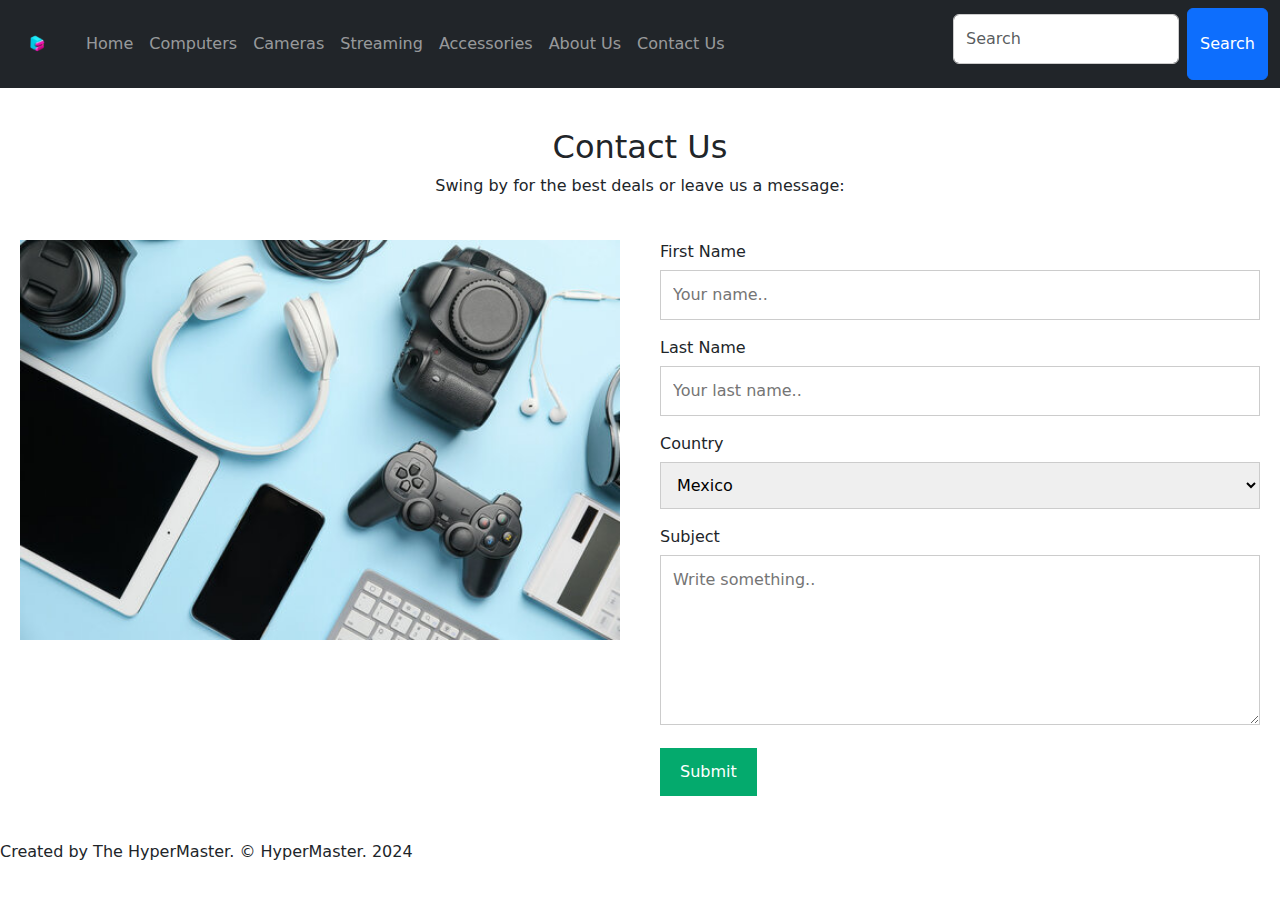
<file: contact.html>
<!DOCTYPE html>
<html lang="en">
  <head>
    <meta charset="UTF-8" />
    <meta name="viewport" content="width=device-width, initial-scale=1.0" />
    <link href="https://cdn.jsdelivr.net/npm/bootstrap@5.3.3/dist/css/bootstrap.min.css" rel="stylesheet">
    <script src="https://cdn.jsdelivr.net/npm/bootstrap@5.3.3/dist/js/bootstrap.bundle.min.js"></script>
    <link rel="stylesheet" href="contact.css">
    
<!-- Required meta tags on the head section -->
<meta name="author" content="Raymundo Carrasco">
<meta name="description" content="The contact page for the ecommerce project.">
<meta name="keywords" content="contact, rows">
<title>Contact Us</title>

  </head>
  <br>
  <nav class="navbar navbar-expand-sm navbar-dark bg-dark fixed-top">
		<div class="container-fluid">
		  <a class="navbar-brand" href="index.html"><img src="images/logo.png" alt="Logo" height="50px"></a>
		  <button class="navbar-toggler" type="button" data-bs-toggle="collapse" data-bs-target="#mynavbar">
			<span class="navbar-toggler-icon"></span>
		  </button>
		  <div class="collapse navbar-collapse" id="mynavbar">
			<ul class="navbar-nav me-auto">
			  <li class="nav-item">
				<a class="nav-link" href="index.html">Home</a>
			  </li>
			  <li class="nav-item">
				<a class="nav-link" href="computers.html">Computers</a>
			  </li>
			  <li class="nav-item">
				<a class="nav-link" href="cameras.html">Cameras</a>
			  </li>
			  <li class="nav-item">
				<a class="nav-link" href="streaming.html">Streaming</a>
			  </li>
			  <li class="nav-item">
				<a class="nav-link" href="accessories.html">Accessories</a>
			  </li>
			  <li class="nav-item">
				<a class="nav-link" href="about.html">About Us</a>
			  </li>
			  <li class="nav-item">
				<a class="nav-link" href="contact.html">Contact Us</a>
			  </li>
			</ul>
			<form class="d-flex">
			  <input class="form-control me-2" type="text" placeholder="Search">
			  <button class="btn btn-primary" type="button">Search</button>
			</form>
		  </div>
		</div>
	  </nav> 
  <br>
  <div class="container-fluid" style="margin-top:80px">
        <div style="text-align:center">
          <h2>Contact Us</h2>
          <p>Swing by for the best deals or leave us a message:</p>
        </div>
        <div class="row">
          <div class="column">
            <img src="/images/electronics.jpg" style="width:100%">
          </div>
          <div class="column">
            <form action="/action_page.php">
              <label for="fname">First Name</label>
              <input type="text" id="fname" name="firstname" placeholder="Your name..">
              <label for="lname">Last Name</label>
              <input type="text" id="lname" name="lastname" placeholder="Your last name..">
              <label for="country">Country</label>
              <select id="country" name="country">
                <option value="mexico">Mexico</option>
                <option value="canada">Canada</option>
                <option value="usa">USA</option>
              </select>
              <label for="subject">Subject</label>
              <textarea id="subject" name="subject" placeholder="Write something.." style="height:170px"></textarea>
              <input type="submit" value="Submit">
            </form>
          </div>
        </div>
      </div> 
      <br>
      <footer> Created by The HyperMaster. &copy; HyperMaster. 2024</footer>

  </body>
</html>
</file>
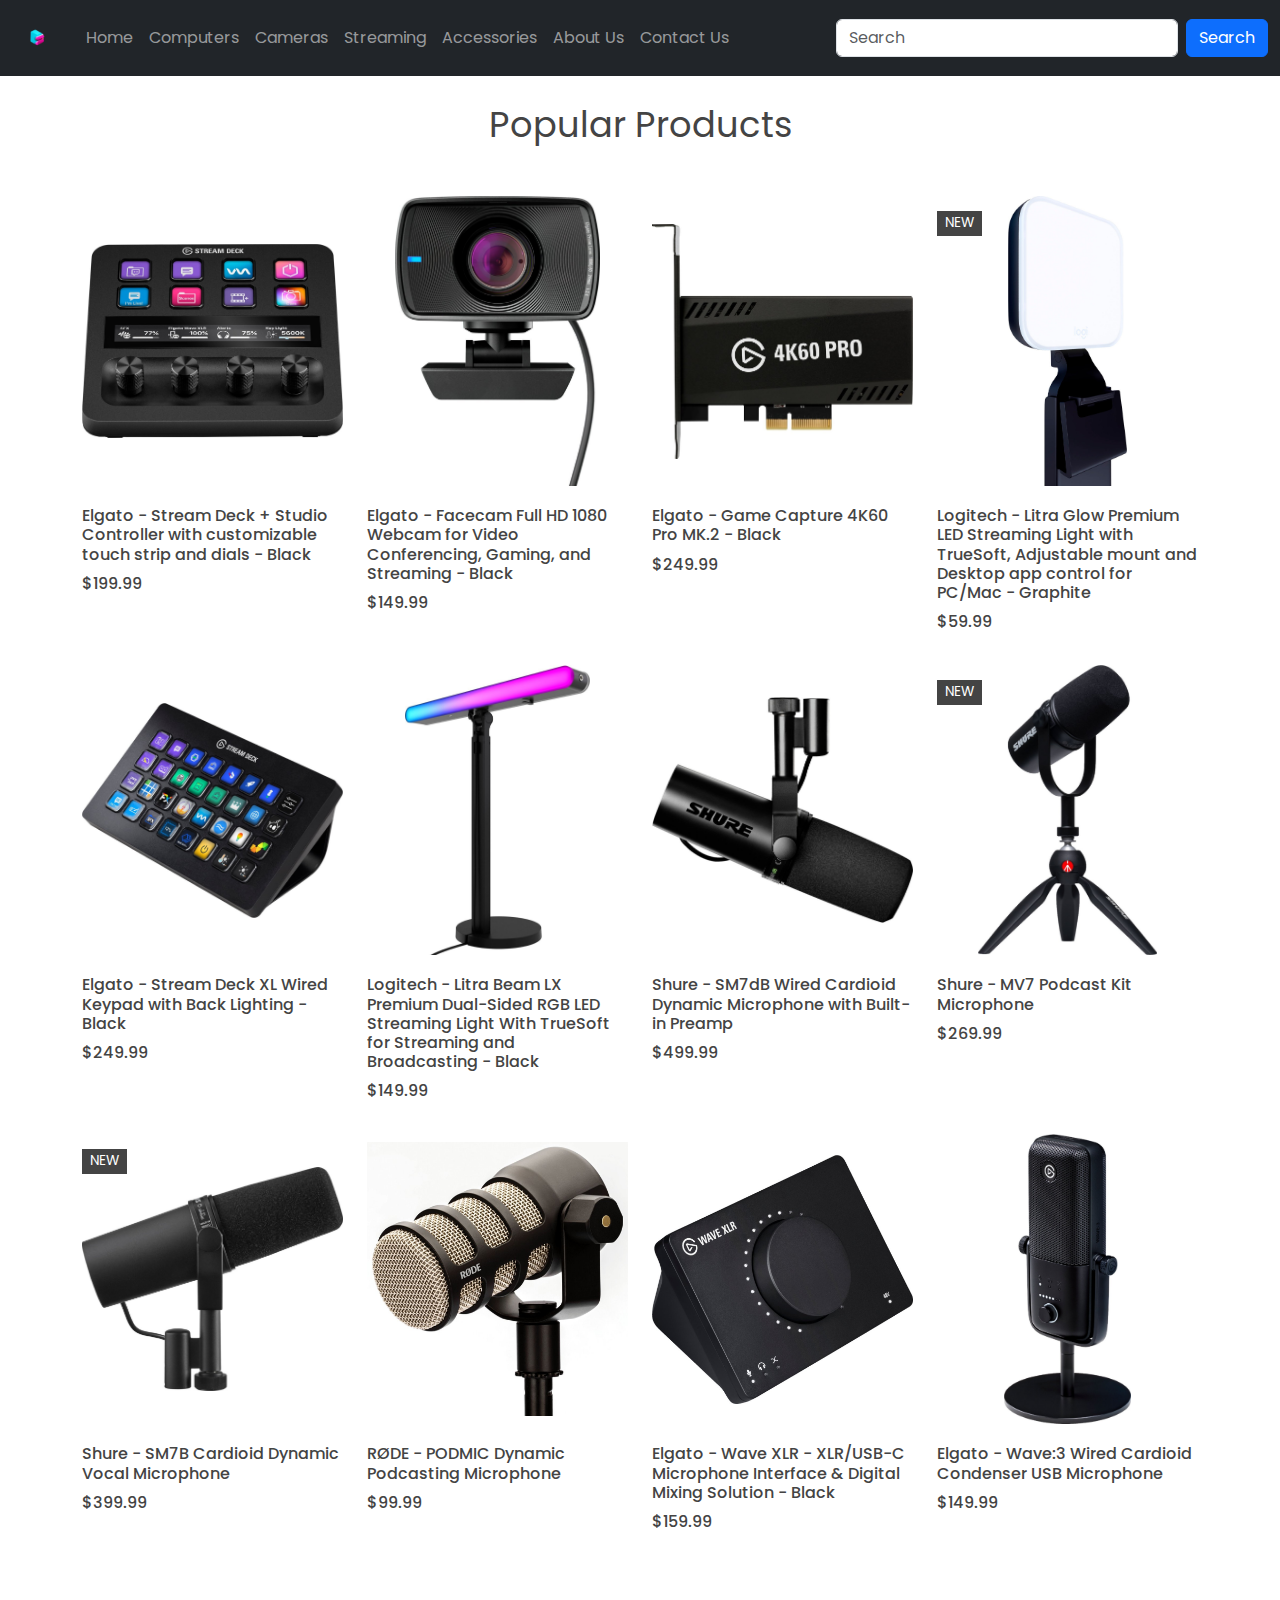
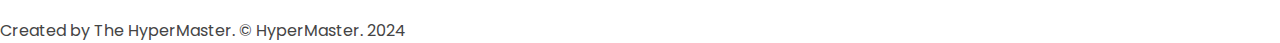
<file: streaming.html>
<!DOCTYPE html>
<html lang="en">
<head>
    <meta charset="UTF-8">
    <meta name="viewport" content="width=device-width, initial-scale=1.0">
    <link href="https://cdn.jsdelivr.net/npm/bootstrap@5.3.3/dist/css/bootstrap.min.css" rel="stylesheet">
	<script src="https://cdn.jsdelivr.net/npm/bootstrap@5.3.3/dist/js/bootstrap.bundle.min.js"></script> 
    <link rel='stylesheet' href='https://cdnjs.cloudflare.com/ajax/libs/font-awesome/5.15.3/css/all.min.css'>
    <link rel="stylesheet" href="streaming.css">
	<!-- Required meta tags on the head section -->
	<meta name="author" content="Raymundo Carrasco">
	<meta name="description" content="This is the html file for streaming products">
    <title>Streaming</title>
</head>
<body>
    <nav class="navbar navbar-expand-sm navbar-dark bg-dark fixed-top">
		<div class="container-fluid">
		  <a class="navbar-brand" href="index.html"><img src="images/logo.png" alt="Logo" height="50px"></a>
		  <button class="navbar-toggler" type="button" data-bs-toggle="collapse" data-bs-target="#mynavbar">
			<span class="navbar-toggler-icon"></span>
		  </button>
		  <div class="collapse navbar-collapse" id="mynavbar">
			<ul class="navbar-nav me-auto">
			  <li class="nav-item">
				<a class="nav-link" href="index.html">Home</a>
			  </li>
			  <li class="nav-item">
				<a class="nav-link" href="computers.html">Computers</a>
			  </li>
			  <li class="nav-item">
				<a class="nav-link" href="cameras.html">Cameras</a>
			  </li>
			  <li class="nav-item">
				<a class="nav-link" href="streaming.html">Streaming</a>
			  </li>
			  <li class="nav-item">
				<a class="nav-link" href="accessories.html">Accessories</a>
			  </li>
			  <li class="nav-item">
				<a class="nav-link" href="about.html">About Us</a>
			  </li>
			  <li class="nav-item">
				<a class="nav-link" href="contact.html">Contact Us</a>
			  </li>
			</ul>
			<form class="d-flex">
			  <input class="form-control me-2" type="text" placeholder="Search">
			  <button class="btn btn-primary" type="button">Search</button>
			</form>
		  </div>
		</div>
	  </nav> 
      <br>

      <section class="section-products">
		<div class="container">
				<div class="row justify-content-center text-center">
						<div class="col-md-8 col-lg-6">
								<div class="header">
										<h2>Popular Products</h2>
								</div>
						</div>
				</div>
				<div class="row">
						<!-- Single Product -->
						<div class="col-md-6 col-lg-4 col-xl-3">
								<div id="product-1" class="single-product">
										<div class="part-1">
												<ul>
														<li><a href="#"><i class="fas fa-shopping-cart"></i></a></li>
														<li><a href="#"><i class="fas fa-heart"></i></a></li>
														<li><a href="#"><i class="fas fa-plus"></i></a></li>
														<li><a href="#"><i class="fas fa-expand"></i></a></li>
												</ul>
										</div>
										<div class="part-2">
												<h3 class="product-title">Elgato - Stream Deck + Studio Controller with customizable touch strip and dials - Black</h3>
												<h4 class="product-price">$199.99</h4>
										</div>
								</div>
						</div>
						<!-- Single Product -->
						<div class="col-md-6 col-lg-4 col-xl-3">
								<div id="product-2" class="single-product">
										<div class="part-1">
												<ul>
														<li><a href="#"><i class="fas fa-shopping-cart"></i></a></li>
														<li><a href="#"><i class="fas fa-heart"></i></a></li>
														<li><a href="#"><i class="fas fa-plus"></i></a></li>
														<li><a href="#"><i class="fas fa-expand"></i></a></li>
												</ul>
										</div>
										<div class="part-2">
												<h3 class="product-title">Elgato - Facecam Full HD 1080 Webcam for Video Conferencing, Gaming, and Streaming - Black</h3>
												<h4 class="product-price">$149.99</h4>
										</div>
								</div>
						</div>
						<!-- Single Product -->
						<div class="col-md-6 col-lg-4 col-xl-3">
								<div id="product-3" class="single-product">
										<div class="part-1">
												<ul>
														<li><a href="#"><i class="fas fa-shopping-cart"></i></a></li>
														<li><a href="#"><i class="fas fa-heart"></i></a></li>
														<li><a href="#"><i class="fas fa-plus"></i></a></li>
														<li><a href="#"><i class="fas fa-expand"></i></a></li>
												</ul>
										</div>
										<div class="part-2">
												<h3 class="product-title">Elgato - Game Capture 4K60 Pro MK.2 - Black</h3>
												<h4 class="product-price">$249.99</h4>
										</div>
								</div>
						</div>
						<!-- Single Product -->
						<div class="col-md-6 col-lg-4 col-xl-3">
								<div id="product-4" class="single-product">
										<div class="part-1">
												<span class="new">new</span>
												<ul>
														<li><a href="#"><i class="fas fa-shopping-cart"></i></a></li>
														<li><a href="#"><i class="fas fa-heart"></i></a></li>
														<li><a href="#"><i class="fas fa-plus"></i></a></li>
														<li><a href="#"><i class="fas fa-expand"></i></a></li>
												</ul>
										</div>
										<div class="part-2">
												<h3 class="product-title">Logitech - Litra Glow Premium LED Streaming Light with TrueSoft, Adjustable mount and Desktop app control for PC/Mac - Graphite</h3>
												<h4 class="product-price">$59.99</h4>
										</div>
								</div>
						</div>
						<!-- Single Product -->
						<div class="col-md-6 col-lg-4 col-xl-3">
								<div id="product-5" class="single-product">
										<div class="part-1">
												<ul>
														<li><a href="#"><i class="fas fa-shopping-cart"></i></a></li>
														<li><a href="#"><i class="fas fa-heart"></i></a></li>
														<li><a href="#"><i class="fas fa-plus"></i></a></li>
														<li><a href="#"><i class="fas fa-expand"></i></a></li>
												</ul>
										</div>
										<div class="part-2">
												<h3 class="product-title">Elgato - Stream Deck XL Wired Keypad with Back Lighting - Black</h3>
												<h4 class="product-price">$249.99</h4>
										</div>
								</div>
						</div>
						<!-- Single Product -->
						<div class="col-md-6 col-lg-4 col-xl-3">
								<div id="product-6" class="single-product">
										<div class="part-1">
												<ul>
														<li><a href="#"><i class="fas fa-shopping-cart"></i></a></li>
														<li><a href="#"><i class="fas fa-heart"></i></a></li>
														<li><a href="#"><i class="fas fa-plus"></i></a></li>
														<li><a href="#"><i class="fas fa-expand"></i></a></li>
												</ul>
										</div>
										<div class="part-2">
												<h3 class="product-title">Logitech - Litra Beam LX Premium Dual-Sided RGB LED Streaming Light With TrueSoft for Streaming and Broadcasting - Black
												</h3>
												<h4 class="product-price">$149.99</h4>
										</div>
								</div>
						</div>
						<!-- Single Product -->
						<div class="col-md-6 col-lg-4 col-xl-3">
								<div id="product-7" class="single-product">
										<div class="part-1">
												<ul>
														<li><a href="#"><i class="fas fa-shopping-cart"></i></a></li>
														<li><a href="#"><i class="fas fa-heart"></i></a></li>
														<li><a href="#"><i class="fas fa-plus"></i></a></li>
														<li><a href="#"><i class="fas fa-expand"></i></a></li>
												</ul>
										</div>
										<div class="part-2">
												<h3 class="product-title">Shure - SM7dB Wired Cardioid Dynamic Microphone with Built-in Preamp</h3>
												<h4 class="product-price">$499.99</h4>
										</div>
								</div>
						</div>
						<!-- Single Product -->
						<div class="col-md-6 col-lg-4 col-xl-3">
								<div id="product-8" class="single-product">
										<div class="part-1">
												<span class="new">new</span>
												<ul>
														<li><a href="#"><i class="fas fa-shopping-cart"></i></a></li>
														<li><a href="#"><i class="fas fa-heart"></i></a></li>
														<li><a href="#"><i class="fas fa-plus"></i></a></li>
														<li><a href="#"><i class="fas fa-expand"></i></a></li>
												</ul>
										</div>
										<div class="part-2">
												<h3 class="product-title">Shure - MV7 Podcast Kit Microphone</h3>
												<h4 class="product-price">$269.99</h4>
										</div>
								</div>
						</div>
                        <!-- Single Product -->
						<div class="col-md-6 col-lg-4 col-xl-3">
                            <div id="product-9" class="single-product">
                                    <div class="part-1">
                                            <span class="new">new</span>
                                            <ul>
                                                    <li><a href="#"><i class="fas fa-shopping-cart"></i></a></li>
                                                    <li><a href="#"><i class="fas fa-heart"></i></a></li>
                                                    <li><a href="#"><i class="fas fa-plus"></i></a></li>
                                                    <li><a href="#"><i class="fas fa-expand"></i></a></li>
                                            </ul>
                                    </div>
                                    <div class="part-2">
                                            <h3 class="product-title">Shure - SM7B Cardioid Dynamic Vocal Microphone</h3>
                                            <h4 class="product-price">$399.99</h4>
                                    </div>
                            </div>
                    </div>
                    <!-- Single Product -->
                    <div class="col-md-6 col-lg-4 col-xl-3">
                            <div id="product-10" class="single-product">
                                    <div class="part-1">
                                            <ul>
                                                    <li><a href="#"><i class="fas fa-shopping-cart"></i></a></li>
                                                    <li><a href="#"><i class="fas fa-heart"></i></a></li>
                                                    <li><a href="#"><i class="fas fa-plus"></i></a></li>
                                                    <li><a href="#"><i class="fas fa-expand"></i></a></li>
                                            </ul>
                                    </div>
                                    <div class="part-2">
                                            <h3 class="product-title">RØDE - PODMIC Dynamic Podcasting Microphone</h3>
                                            <h4 class="product-price">$99.99</h4>
                                    </div>
                            </div>
                    </div>
                    <!-- Single Product -->
                    <div class="col-md-6 col-lg-4 col-xl-3">
                            <div id="product-11" class="single-product">
                                    <div class="part-1">
                                            <ul>
                                                    <li><a href="#"><i class="fas fa-shopping-cart"></i></a></li>
                                                    <li><a href="#"><i class="fas fa-heart"></i></a></li>
                                                    <li><a href="#"><i class="fas fa-plus"></i></a></li>
                                                    <li><a href="#"><i class="fas fa-expand"></i></a></li>
                                            </ul>
                                    </div>
                                    <div class="part-2">
                                            <h3 class="product-title">Elgato - Wave XLR - XLR/USB-C Microphone Interface & Digital Mixing Solution - Black</h3>
                                            <h4 class="product-price">$159.99</h4>
                                    </div>
                            </div>
                    </div>
                    <!-- Single Product -->
                    <div class="col-md-6 col-lg-4 col-xl-3">
                            <div id="product-12" class="single-product">
                                    <div class="part-1">
                                            <ul>
                                                    <li><a href="#"><i class="fas fa-shopping-cart"></i></a></li>
                                                    <li><a href="#"><i class="fas fa-heart"></i></a></li>
                                                    <li><a href="#"><i class="fas fa-plus"></i></a></li>
                                                    <li><a href="#"><i class="fas fa-expand"></i></a></li>
                                            </ul>
                                    </div>
                                    <div class="part-2">
                                            <h3 class="product-title">Elgato - Wave:3 Wired Cardioid Condenser USB Microphone</h3>
											<h4 class="product-price">$149.99</h4>
                                    </div>
                            </div>
                    </div>
				</div>
		</div>
</section>
<footer> Created by The HyperMaster. &copy; HyperMaster. 2024</footer>  
</body>
</html>
</file>
<file: index.css>
@import url('https://fonts.googleapis.com/css2?family=Poppins:wght@400;500&display=swap');

body {
    font-family: "Poppins", sans-serif;
    color: #444444;
}

a,
a:hover {
    text-decoration: none;
    color: inherit;
}

.section-products {
    padding: 80px 0 54px;
}

.section-products .header {
    margin-bottom: 50px;
}

.section-products .header h3 {
    font-size: 1rem;
    color: #fe302f;
    font-weight: 500;
}

.section-products .header h2 {
    font-size: 2.2rem;
    font-weight: 400;
    color: #444444; 
}

.section-products .single-product {
    margin-bottom: 26px;
}

.section-products .single-product .part-1 {
    position: relative;
    height: 290px;
    max-height: 290px;
    margin-bottom: 20px;
    overflow: hidden;
}

.section-products .single-product .part-1::before {
		position: absolute;
		content: "";
		top: 0;
		left: 0;
		width: 100%;
		height: 100%;
		z-index: -1;
		transition: all 0.3s;
}

.section-products .single-product:hover .part-1::before {
		transform: scale(1.2,1.2) rotate(5deg);
}

.section-products #product-1 .part-1::before {
    background: url("images/index/shureEB.jpg") no-repeat center;
    background-size: contain;
}

.section-products #product-2 .part-1::before {
    background: url("images/index/sonyA.jpg") no-repeat center;
    background-size: contain;
}

.section-products #product-3 .part-1::before {
    background: url("images/index/waveXlr.jpg") no-repeat center;
    background-size: contain;
}

.section-products #product-4 .part-1::before {
    background: url("images/index/shureMic.jpg") no-repeat center;
    background-size: contain;
}

.section-products .single-product .part-1 .discount,
.section-products .single-product .part-1 .new {
    position: absolute;
    top: 15px;
    left: 20px;
    color: #ffffff;
    background-color: #fe302f;
    padding: 2px 8px;
    text-transform: uppercase;
    font-size: 0.85rem;
}

.section-products .single-product .part-1 .new {
    left: 0;
    background-color: #444444;
}

.section-products .single-product .part-1 ul {
    position: absolute;
    bottom: -41px;
    left: 20px;
    margin: 0;
    padding: 0;
    list-style: none;
    opacity: 0;
    transition: bottom 0.5s, opacity 0.5s;
}

.section-products .single-product:hover .part-1 ul {
    bottom: 30px;
    opacity: 1;
}

.section-products .single-product .part-1 ul li {
    display: inline-block;
    margin-right: 4px;
}

.section-products .single-product .part-1 ul li a {
    display: inline-block;
    width: 40px;
    height: 40px;
    line-height: 40px;
    background-color: #ffffff;
    color: #444444;
    text-align: center;
    box-shadow: 0 2px 20px rgb(50 50 50 / 10%);
    transition: color 0.2s;
}

.section-products .single-product .part-1 ul li a:hover {
    color: #fe302f;
}

.section-products .single-product .part-2 .product-title {
    font-size: 1rem;
}

.section-products .single-product .part-2 h4 {
    display: inline-block;
    font-size: 1rem;
}

.section-products .single-product .part-2 .product-old-price {
    position: relative;
    padding: 0 7px;
    margin-right: 2px;
    opacity: 0.6;
}

.section-products .single-product .part-2 .product-old-price::after {
    position: absolute;
    content: "";
    top: 50%;
    left: 0;
    width: 100%;
    height: 1px;
    background-color: #444444;
    transform: translateY(-50%);
}
</file>
<file: accessories.css>
@import url('https://fonts.googleapis.com/css2?family=Poppins:wght@400;500&display=swap');

body {
    font-family: "Poppins", sans-serif;
    color: #444444;
}

a,
a:hover {
    text-decoration: none;
    color: inherit;
}

.section-products {
    padding: 80px 0 54px;
}

.section-products .header {
    margin-bottom: 50px;
}

.section-products .header h3 {
    font-size: 1rem;
    color: #fe302f;
    font-weight: 500;
}

.section-products .header h2 {
    font-size: 2.2rem;
    font-weight: 400;
    color: #444444; 
}

.section-products .single-product {
    margin-bottom: 26px;
}

.section-products .single-product .part-1 {
    position: relative;
    height: 290px;
    max-height: 290px;
    margin-bottom: 20px;
    overflow: hidden;
}

.section-products .single-product .part-1::before {
		position: absolute;
		content: "";
		top: 0;
		left: 0;
		width: 100%;
		height: 100%;
		z-index: -1;
		transition: all 0.3s;
}

.section-products .single-product:hover .part-1::before {
		transform: scale(1.2,1.2) rotate(5deg);
}

.section-products #product-1 .part-1::before {
    background: url(images/accessories/ps5Controller.jpg) no-repeat center;
    background-size:contain;
		transition: all 0.3s;
}

.section-products #product-2 .part-1::before {
    background: url(images/accessories/xbox360.jpg) no-repeat center;
    background-size: contain;
    transition: all 0.3s;
}

.section-products #product-3 .part-1::before {
    background: url(images/accessories/scufEnvisionPro.jpg) no-repeat center;
    background-size: contain;
    transition: all 0.3s;
}

.section-products #product-4 .part-1::before {
    background: url(images/accessories/scufInstinctPro.jpg) no-repeat center;
    background-size: contain;
    transition: all 0.3s;
}
.section-products #product-5 .part-1::before {
    background: url(images/accessories/t3Rush.jpg) no-repeat center;
    background-size:contain;
		transition: all 0.3s;
}
.section-products #product-6 .part-1::before {
    background: url(images/accessories/enkiX.jpg) no-repeat center;
    background-size:contain;
		transition: all 0.3s;
}
.section-products #product-7 .part-1::before {
    background: url(images/accessories/astroA50.jpg) no-repeat center;
    background-size:contain;
		transition: all 0.3s;
}
.section-products #product-8 .part-1::before {
    background: url(images/accessories/hs65.jpg) no-repeat center;
    background-size:contain;
		transition: all 0.3s;
}
.section-products #product-9 .part-1::before {
    background: url(images/accessories/superlight2.jpg) no-repeat center;
    background-size:contain;
		transition: all 0.3s;
}
.section-products #product-10 .part-1::before {
    background: url(images/accessories/g502XPlus.jpg) no-repeat center;
    background-size:contain;
		transition: all 0.3s;
}
.section-products #product-11 .part-1::before {
    background: url(images/accessories/27Odessey.jpg) no-repeat center;
    background-size:contain;
		transition: all 0.3s;
}
.section-products #product-12 .part-1::before {
    background: url(images/accessories/odesseyArk.jpg) no-repeat center;
    background-size:contain;
		transition: all 0.3s;
}

.section-products .single-product .part-1 .discount,
.section-products .single-product .part-1 .new {
    position: absolute;
    top: 15px;
    left: 20px;
    color: #ffffff;
    background-color: #fe302f;
    padding: 2px 8px;
    text-transform: uppercase;
    font-size: 0.85rem;
}

.section-products .single-product .part-1 .new {
    left: 0;
    background-color: #444444;
}

.section-products .single-product .part-1 ul {
    position: absolute;
    bottom: -41px;
    left: 20px;
    margin: 0;
    padding: 0;
    list-style: none;
    opacity: 0;
    transition: bottom 0.5s, opacity 0.5s;
}

.section-products .single-product:hover .part-1 ul {
    bottom: 30px;
    opacity: 1;
}

.section-products .single-product .part-1 ul li {
    display: inline-block;
    margin-right: 4px;
}

.section-products .single-product .part-1 ul li a {
    display: inline-block;
    width: 40px;
    height: 40px;
    line-height: 40px;
    background-color: #ffffff;
    color: #444444;
    text-align: center;
    box-shadow: 0 2px 20px rgb(50 50 50 / 10%);
    transition: color 0.2s;
}

.section-products .single-product .part-1 ul li a:hover {
    color: #fe302f;
}

.section-products .single-product .part-2 .product-title {
    font-size: 1rem;
}

.section-products .single-product .part-2 h4 {
    display: inline-block;
    font-size: 1rem;
}

.section-products .single-product .part-2 .product-old-price {
    position: relative;
    padding: 0 7px;
    margin-right: 2px;
    opacity: 0.6;
}

.section-products .single-product .part-2 .product-old-price::after {
    position: absolute;
    content: "";
    top: 50%;
    left: 0;
    width: 100%;
    height: 1px;
    background-color: #444444;
    transform: translateY(-50%);
}
</file>
<file: cameras.css>
@import url('https://fonts.googleapis.com/css2?family=Poppins:wght@400;500&display=swap');

body {
    font-family: "Poppins", sans-serif;
    color: #444444;
}

a,
a:hover {
    text-decoration: none;
    color: inherit;
}

.section-products {
    padding: 80px 0 54px;
}

.section-products .header {
    margin-bottom: 50px;
}

.section-products .header h3 {
    font-size: 1rem;
    color: #fe302f;
    font-weight: 500;
}

.section-products .header h2 {
    font-size: 2.2rem;
    font-weight: 400;
    color: #444444; 
}

.section-products .single-product {
    margin-bottom: 26px;
}

.section-products .single-product .part-1 {
    position: relative;
    height: 290px;
    max-height: 290px;
    margin-bottom: 20px;
    overflow: hidden;
}

.section-products .single-product .part-1::before {
		position: absolute;
		content: "";
		top: 0;
		left: 0;
		width: 100%;
		height: 100%;
		z-index: -1;
		transition: all 0.3s;
}

.section-products .single-product:hover .part-1::before {
		transform: scale(1.2,1.2) rotate(5deg);
}

.section-products #product-1 .part-1::before {
    background: url(images/cameras/canonEOSR100.jpg) no-repeat center;
    background-size:contain;
		transition: all 0.3s;
}

.section-products #product-2 .part-1::before {
    background: url(images/cameras/sonyZV1.jpg) no-repeat center;
    background-size: contain;
    transition: all 0.3s;
}

.section-products #product-3 .part-1::before {
    background: url(images/cameras/eosRebel.jpg) no-repeat center;
    background-size: contain;
    transition: all 0.3s;
}

.section-products #product-4 .part-1::before {
    background: url(images/cameras/alpha7IV.jpg) no-repeat center;
    background-size: contain;
    transition: all 0.3s;
}
.section-products #product-5 .part-1::before {
    background: url(images/cameras/t7DSLR.jpg) no-repeat center;
    background-size:contain;
		transition: all 0.3s;
}
.section-products #product-6 .part-1::before {
    background: url(images/cameras/eos90D.jpg) no-repeat center;
    background-size:contain;
		transition: all 0.3s;
}
.section-products #product-7 .part-1::before {
    background: url(images/cameras/nikonz6.jpg) no-repeat center;
    background-size:contain;
		transition: all 0.3s;
}
.section-products #product-8 .part-1::before {
    background: url(images/cameras/nikonZ50.jpg) no-repeat center;
    background-size:contain;
		transition: all 0.3s;
}
.section-products #product-9 .part-1::before {
    background: url(images/cameras/nikonD7500.jpg) no-repeat center;
    background-size:contain;
		transition: all 0.3s;
}
.section-products #product-10 .part-1::before {
    background: url(images/cameras/zV1II.jpg) no-repeat center;
    background-size:contain;
		transition: all 0.3s;
}
.section-products #product-11 .part-1::before {
    background: url(images/cameras/alpha6600.jpg) no-repeat center;
    background-size:contain;
		transition: all 0.3s;
}
.section-products #product-12 .part-1::before {
    background: url(images/cameras/alphaa6400.jpg) no-repeat center;
    background-size:contain;
		transition: all 0.3s;
}

.section-products .single-product .part-1 .discount,
.section-products .single-product .part-1 .new {
    position: absolute;
    top: 15px;
    left: 20px;
    color: #ffffff;
    background-color: #fe302f;
    padding: 2px 8px;
    text-transform: uppercase;
    font-size: 0.85rem;
}

.section-products .single-product .part-1 .new {
    left: 0;
    background-color: #444444;
}

.section-products .single-product .part-1 ul {
    position: absolute;
    bottom: -41px;
    left: 20px;
    margin: 0;
    padding: 0;
    list-style: none;
    opacity: 0;
    transition: bottom 0.5s, opacity 0.5s;
}

.section-products .single-product:hover .part-1 ul {
    bottom: 30px;
    opacity: 1;
}

.section-products .single-product .part-1 ul li {
    display: inline-block;
    margin-right: 4px;
}

.section-products .single-product .part-1 ul li a {
    display: inline-block;
    width: 40px;
    height: 40px;
    line-height: 40px;
    background-color: #ffffff;
    color: #444444;
    text-align: center;
    box-shadow: 0 2px 20px rgb(50 50 50 / 10%);
    transition: color 0.2s;
}

.section-products .single-product .part-1 ul li a:hover {
    color: #fe302f;
}

.section-products .single-product .part-2 .product-title {
    font-size: 1rem;
}

.section-products .single-product .part-2 h4 {
    display: inline-block;
    font-size: 1rem;
}

.section-products .single-product .part-2 .product-old-price {
    position: relative;
    padding: 0 7px;
    margin-right: 2px;
    opacity: 0.6;
}

.section-products .single-product .part-2 .product-old-price::after {
    position: absolute;
    content: "";
    top: 50%;
    left: 0;
    width: 100%;
    height: 1px;
    background-color: #444444;
    transform: translateY(-50%);
}
</file>
<file: computers.css>
@import url('https://fonts.googleapis.com/css2?family=Poppins:wght@400;500&display=swap');

body {
    font-family: "Poppins", sans-serif;
    color: #444444;
}

a,
a:hover {
    text-decoration: none;
    color: inherit;
}

.section-products {
    padding: 80px 0 54px;
}

.section-products .header {
    margin-bottom: 50px;
}

.section-products .header h3 {
    font-size: 1rem;
    color: #fe302f;
    font-weight: 500;
}

.section-products .header h2 {
    font-size: 2.2rem;
    font-weight: 400;
    color: #444444; 
}

.section-products .single-product {
    margin-bottom: 26px;
}

.section-products .single-product .part-1 {
    position: relative;
    height: 290px;
    max-height: 290px;
    margin-bottom: 20px;
    overflow: hidden;
}

.section-products .single-product .part-1::before {
		position: absolute;
		content: "";
		top: 0;
		left: 0;
		width: 100%;
		height: 100%;
		z-index: -1;
		transition: all 0.3s;
}

.section-products .single-product:hover .part-1::before {
		transform: scale(1.2,1.2) rotate(5deg);
}

.section-products #product-1 .part-1::before {
    background: url(images/computers/rog.jpg) no-repeat center;
    background-size:contain;
		transition: all 0.3s;
}

.section-products #product-2 .part-1::before {
    background: url(images/computers/ibuypower.jpg) no-repeat center;
    background-size: contain;
    transition: all 0.3s;
}

.section-products #product-3 .part-1::before {
    background: url(images/computers/omen.jpg) no-repeat center;
    background-size: contain;
    transition: all 0.3s;
}

.section-products #product-4 .part-1::before {
    background: url(images/computers/cyberpower.jpg) no-repeat center;
    background-size: contain;
    transition: all 0.3s;
}
.section-products #product-5 .part-1::before {
    background: url(images/computers/alienware.jpg) no-repeat center;
    background-size:contain;
		transition: all 0.3s;
}
.section-products #product-6 .part-1::before {
    background: url(images/computers/RogStrix.jpg) no-repeat center;
    background-size:contain;
		transition: all 0.3s;
}
.section-products #product-7 .part-1::before {
    background: url(images/computers/alienwaretwo.jpg) no-repeat center;
    background-size:contain;
		transition: all 0.3s;
}
.section-products #product-8 .part-1::before {
    background: url(images/computers/lenovolegion.jpg) no-repeat center;
    background-size:contain;
		transition: all 0.3s;
}
.section-products #product-9 .part-1::before {
    background: url(images/computers/cyberpowergamermaster.jpg) no-repeat center;
    background-size:contain;
		transition: all 0.3s;
}
.section-products #product-10 .part-1::before {
    background: url(images/computers/cyberpowerpartthree.jpg) no-repeat center;
    background-size:contain;
		transition: all 0.3s;
}
.section-products #product-11 .part-1::before {
    background: url(images/computers/asusROG.jpg) no-repeat center;
    background-size:contain;
		transition: all 0.3s;
}
.section-products #product-12 .part-1::before {
    background: url(images/computers/clx.jpg) no-repeat center;
    background-size:contain;
		transition: all 0.3s;
}

.section-products .single-product .part-1 .discount,
.section-products .single-product .part-1 .new {
    position: absolute;
    top: 15px;
    left: 20px;
    color: #ffffff;
    background-color: #fe302f;
    padding: 2px 8px;
    text-transform: uppercase;
    font-size: 0.85rem;
}

.section-products .single-product .part-1 .new {
    left: 0;
    background-color: #444444;
}

.section-products .single-product .part-1 ul {
    position: absolute;
    bottom: -41px;
    left: 20px;
    margin: 0;
    padding: 0;
    list-style: none;
    opacity: 0;
    transition: bottom 0.5s, opacity 0.5s;
}

.section-products .single-product:hover .part-1 ul {
    bottom: 30px;
    opacity: 1;
}

.section-products .single-product .part-1 ul li {
    display: inline-block;
    margin-right: 4px;
}

.section-products .single-product .part-1 ul li a {
    display: inline-block;
    width: 40px;
    height: 40px;
    line-height: 40px;
    background-color: #ffffff;
    color: #444444;
    text-align: center;
    box-shadow: 0 2px 20px rgb(50 50 50 / 10%);
    transition: color 0.2s;
}

.section-products .single-product .part-1 ul li a:hover {
    color: #fe302f;
}

.section-products .single-product .part-2 .product-title {
    font-size: 1rem;
}

.section-products .single-product .part-2 h4 {
    display: inline-block;
    font-size: 1rem;
}

.section-products .single-product .part-2 .product-old-price {
    position: relative;
    padding: 0 7px;
    margin-right: 2px;
    opacity: 0.6;
}

.section-products .single-product .part-2 .product-old-price::after {
    position: absolute;
    content: "";
    top: 50%;
    left: 0;
    width: 100%;
    height: 1px;
    background-color: #444444;
    transform: translateY(-50%);
}
</file>
<file: contact.css>
* {
    box-sizing: border-box;
  }
  
  /* Style inputs */
  input[type=text], select, textarea {
    width: 100%;
    padding: 12px;
    border: 1px solid #ccc;
    margin-top: 6px;
    margin-bottom: 16px;
    resize: vertical;
  }
  
  input[type=submit] {
    background-color: #04AA6D;
    color: white;
    padding: 12px 20px;
    border: none;
    cursor: pointer;
  }
  
  input[type=submit]:hover {
    background-color: #45a049;
  }
  
  /* Style the container/contact section */
  .container {
    border-radius: 5px;
    background-color: #f2f2f2;
    padding: 10px;
  }
  
  /* Create two columns that float next to eachother */
  .column {
    float: left;
    width: 50%;
    margin-top: 6px;
    padding: 20px;
  }
  
  /* Clear floats after the columns */
  .row:after {
    content: "";
    display: table;
    clear: both;
  }
  
  /* Responsive layout - when the screen is less than 600px wide, make the two columns stack on top of each other instead of next to each other */
  @media screen and (max-width: 600px) {
    .column, input[type=submit] {
      width: 100%;
      margin-top: 0;
    }
  }
</file>
<file: streaming.css>
@import url('https://fonts.googleapis.com/css2?family=Poppins:wght@400;500&display=swap');

body {
    font-family: "Poppins", sans-serif;
    color: #444444;
}

a,
a:hover {
    text-decoration: none;
    color: inherit;
}

.section-products {
    padding: 80px 0 54px;
}

.section-products .header {
    margin-bottom: 50px;
}

.section-products .header h3 {
    font-size: 1rem;
    color: #fe302f;
    font-weight: 500;
}

.section-products .header h2 {
    font-size: 2.2rem;
    font-weight: 400;
    color: #444444; 
}

.section-products .single-product {
    margin-bottom: 26px;
}

.section-products .single-product .part-1 {
    position: relative;
    height: 290px;
    max-height: 290px;
    margin-bottom: 20px;
    overflow: hidden;
}

.section-products .single-product .part-1::before {
		position: absolute;
		content: "";
		top: 0;
		left: 0;
		width: 100%;
		height: 100%;
		z-index: -1;
		transition: all 0.3s;
}

.section-products .single-product:hover .part-1::before {
		transform: scale(1.2,1.2) rotate(5deg);
}

.section-products #product-1 .part-1::before {
    background: url(images/streaming/streamdeckAndstudio.jpg) no-repeat center;
    background-size:contain;
		transition: all 0.3s;
}

.section-products #product-2 .part-1::before {
    background: url(images/streaming/elgatoFacecam.jpg) no-repeat center;
    background-size: contain;
    transition: all 0.3s;
}

.section-products #product-3 .part-1::before {
    background: url(images/streaming/gameCapture4K60.jpg) no-repeat center;
    background-size: contain;
    transition: all 0.3s;
}

.section-products #product-4 .part-1::before {
    background: url(images/streaming/litraGlow.jpg) no-repeat center;
    background-size: contain;
    transition: all 0.3s;
}
.section-products #product-5 .part-1::before {
    background: url(images/streaming/streamdeckCL.jpg) no-repeat center;
    background-size:contain;
		transition: all 0.3s;
}
.section-products #product-6 .part-1::before {
    background: url(images/streaming/litraBeamXL.jpg) no-repeat center;
    background-size:contain;
		transition: all 0.3s;
}
.section-products #product-7 .part-1::before {
    background: url(images/streaming/sm7DB.jpg) no-repeat center;
    background-size:contain;
		transition: all 0.3s;
}
.section-products #product-8 .part-1::before {
    background: url(images/streaming/mv7.jpg) no-repeat center;
    background-size:contain;
		transition: all 0.3s;
}
.section-products #product-9 .part-1::before {
    background: url(images/streaming/sm7B.jpg) no-repeat center;
    background-size:contain;
		transition: all 0.3s;
}
.section-products #product-10 .part-1::before {
    background: url(images/streaming/podmic.jpg) no-repeat center;
    background-size:contain;
		transition: all 0.3s;
}
.section-products #product-11 .part-1::before {
    background: url(images/streaming/xlrWave.jpg) no-repeat center;
    background-size:contain;
		transition: all 0.3s;
}
.section-products #product-12 .part-1::before {
    background: url(images/streaming/wave3.jpg) no-repeat center;
    background-size:contain;
		transition: all 0.3s;
}

.section-products .single-product .part-1 .discount,
.section-products .single-product .part-1 .new {
    position: absolute;
    top: 15px;
    left: 20px;
    color: #ffffff;
    background-color: #fe302f;
    padding: 2px 8px;
    text-transform: uppercase;
    font-size: 0.85rem;
}

.section-products .single-product .part-1 .new {
    left: 0;
    background-color: #444444;
}

.section-products .single-product .part-1 ul {
    position: absolute;
    bottom: -41px;
    left: 20px;
    margin: 0;
    padding: 0;
    list-style: none;
    opacity: 0;
    transition: bottom 0.5s, opacity 0.5s;
}

.section-products .single-product:hover .part-1 ul {
    bottom: 30px;
    opacity: 1;
}

.section-products .single-product .part-1 ul li {
    display: inline-block;
    margin-right: 4px;
}

.section-products .single-product .part-1 ul li a {
    display: inline-block;
    width: 40px;
    height: 40px;
    line-height: 40px;
    background-color: #ffffff;
    color: #444444;
    text-align: center;
    box-shadow: 0 2px 20px rgb(50 50 50 / 10%);
    transition: color 0.2s;
}

.section-products .single-product .part-1 ul li a:hover {
    color: #fe302f;
}

.section-products .single-product .part-2 .product-title {
    font-size: 1rem;
}

.section-products .single-product .part-2 h4 {
    display: inline-block;
    font-size: 1rem;
}

.section-products .single-product .part-2 .product-old-price {
    position: relative;
    padding: 0 7px;
    margin-right: 2px;
    opacity: 0.6;
}

.section-products .single-product .part-2 .product-old-price::after {
    position: absolute;
    content: "";
    top: 50%;
    left: 0;
    width: 100%;
    height: 1px;
    background-color: #444444;
    transform: translateY(-50%);
}
</file>
